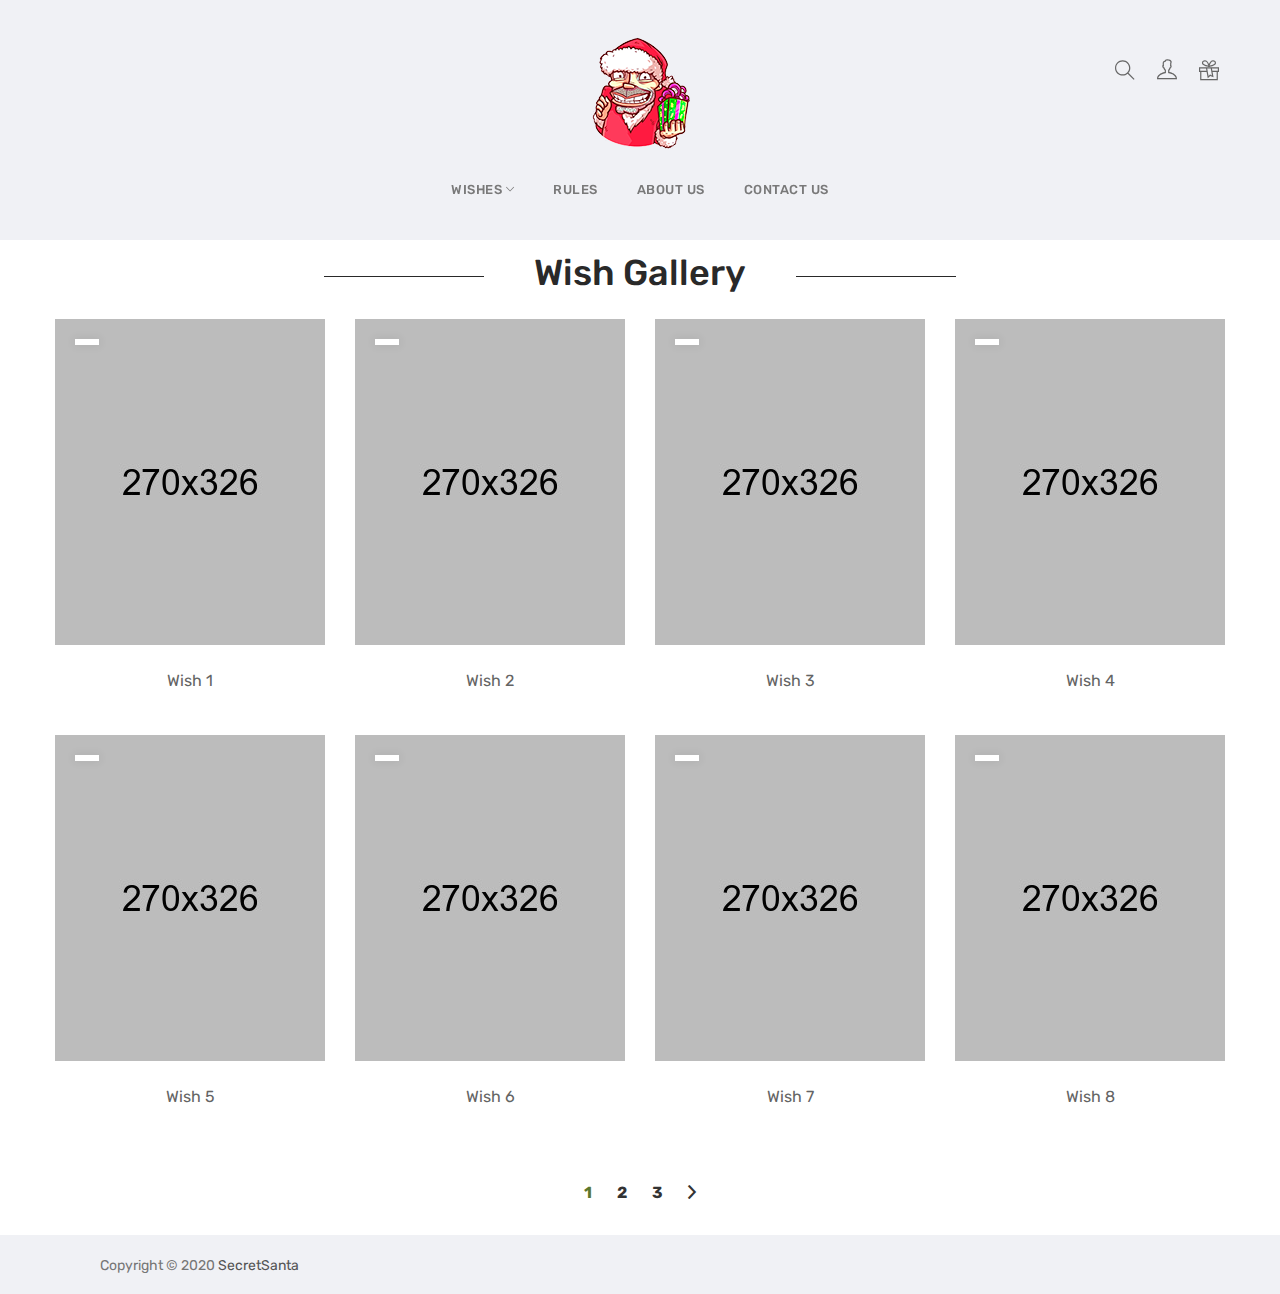
<file: Frontend/index.html>
<!DOCTYPE html>
<html class="no-js" lang="zxx">

<head>
  <meta charset="utf-8" />
  <meta http-equiv="x-ua-compatible" content="ie=edge" />
  <title>Nokshi - Minimalist eCommerce HTML5 Template</title>
  <meta name="description" content="" />
  <meta name="viewport" content="width=device-width, initial-scale=1" />
  <!-- Favicon -->
  <link rel="shortcut icon" type="image/x-icon" href="assets/img/favicon.png" />
  <!-- all css here -->
  <link rel="stylesheet" href="assets/css/bootstrap.min.css" />
  <link rel="stylesheet" href="assets/css/animate.css" />
  <link rel="stylesheet" href="assets/css/owl.carousel.min.css" />
  <link rel="stylesheet" href="assets/css/chosen.min.css" />
  <link rel="stylesheet" href="assets/css/themify-icons.css" />
  <link rel="stylesheet" href="assets/css/ionicons.min.css" />
  <link rel="stylesheet" href="assets/css/meanmenu.min.css" />
  <link rel="stylesheet" href="assets/css/bundle.css" />
  <link rel="stylesheet" href="assets/css/style.css" />
  <link rel="stylesheet" href="assets/css/responsive.css" />
  <script src="assets/js/vendor/modernizr-2.8.3.min.js"></script>
</head>

<body>
  <div class="wrapper">
    <!-- header start -->
    <header>
      <div class="header-area transparent-bar">
        <div class="container">
          <div class="row">
            <div class="col-lg-2 col-md-2 col-sm-5 col-5">
              <div class="sticky-logo">
                <a href="index.html"><img src="assets/img/logo/2.png" alt="" /></a>
              </div>
              <div class="logo-small-device">
                <a href="index.html"><img alt="" src="assets/img/logo/logo.png" /></a>
              </div>
            </div>
            <div class="col-lg-8 col-md-8 d-none d-md-block">
              <div class="logo-menu-wrapper text-center">
                <div class="logo">
                  <a href="index.html"><img src="assets/img/logo/logo.png" alt="" /></a>
                </div>
                <div class="main-menu">
                  <nav>
                    <ul>
                      <li>
                        <a href="#">wishes <i class="ion-ios-arrow-down"></i></a>
                        <!-- НЕ УДАЛЯТЬ DROPDOWN  ДЛЯ ЛОГИН -->
                        <ul>
                          <li class="active">
                            <a href="index.html">my wishes</a>
                          </li>
                          <li><a href="index-2.html">all wishes</a></li>
                          <li><a href="index-2.html">chuvak wishes</a></li>
                        </ul>
                      </li>
                      <li><a href="about-us.html">rules </a></li>
                      <li><a href="contact.html">about us</a></li>
                      <li><a href="contact.html">contact us</a></li>
                    </ul>
                  </nav>
                </div>
              </div>
            </div>
            <div class="col-lg-2 col-md-2 col-sm-7 col-7">
              <div class="header-site-icon">
                <div class="header-search same-style">
                  <button class="sidebar-trigger-search">
                    <span class="ti-search"></span>
                  </button>
                </div>
                <div class="header-login same-style">
                  <a href="#">
                    <span class="ti-user"> </span>
                  </a>
                </div>
                <div class="header-gift same-style">
                  <button class="sidebar-trigger">
                    <i class="ti-gift">
                      <!-- <ul>
                        <li class="active">
                          <a href="index.html">my wishes</a>
                        </li>
                        <li><a href="index-2.html">all wishes</a></li>
                      </ul> -->
                    </i>
                  </button>
                </div>
              </div>
            </div>
            <div class="mobile-menu-area col-12">
              <div class="mobile-menu">
                <nav id="mobile-menu-active">
                  <ul class="menu-overflow">
                    <li>
                      <a href="#">WISHES</a>
                      <ul>
                        <li><a href="index.html">my wishes</a></li>
                        <li><a href="index-2.html">all wishes</a></li>
                      </ul>
                    </li>
                    <li><a href="contact.html"> rules</a></li>
                    <li><a href="contact.html"> about us</a></li>
                    <li><a href="contact.html"> contact us</a></li>
                  </ul>
                </nav>
              </div>
            </div>
          </div>
        </div>
      </div>
    </header>
    <!-- main-search start -->
    <div class="main-search-active">
      <div class="sidebar-search-icon">
        <button class="search-close"><span class="ti-close"></span></button>
      </div>
      <div class="sidebar-search-input">
        <form>
          <div class="form-search">
            <input id="search" class="input-text" value="" placeholder="Search Entire Store" type="search" />
            <button>
              <i class="ti-search"></i>
            </button>
          </div>
        </form>
      </div>
    </div>
    <div class="slider-area">
      <div class="slider-active owl-carousel">
        <div class="single-slider slider-1 gray-bg"></div>
      </div>
    </div>
    <!-- HERE -->
    <div class="wish-area pb-30 pt-15">
      <div class="container">
        <div class="section-title text-center mb-20">
          <h2>Wish Gallery</h2>
        </div>
        <div class="tab-content">
          <div class="tab-pane active" id="home1" role="tabpanel">
            <div class="row">
              <!-- Start one wish from gallery -->
              <div class="col-md-6 col-lg-4 col-xl-3">
                <div class="wish-wrapper mb-45">
                  <div class="wish-img">
                    <a href="#">
                      <img src="assets/img/wish/1.jpg" alt="" />
                    </a>
                    <span></span>
                    <div class="wish-action">
                      <div class="wish-action-style">
                        <a class="action-plus" title="Quick View" data-toggle="modal" data-target="#exampleModal"
                          href="#">
                          <i class="ti-plus"></i>
                        </a>
                        <a class="action-heart" title="Add To Wishlist" href="#">
                          <i class="ti-heart"></i>
                        </a>
                      </div>
                    </div>
                  </div>
                  <div class="wish-content text-center">
                    <h4>
                      <a href="wish-details.html">Wish 1</a>
                    </h4>
                  </div>
                </div>
              </div>

              <div class="col-md-6 col-lg-4 col-xl-3">
                <div class="wish-wrapper mb-45">
                  <div class="wish-img">
                    <a href="#">
                      <img src="assets/img/wish/1.jpg" alt="" />
                    </a>
                    <span></span>
                    <div class="wish-action">
                      <div class="wish-action-style">
                        <a class="action-plus" title="Quick View" data-toggle="modal" data-target="#exampleModal"
                          href="#">
                          <i class="ti-plus"></i>
                        </a>
                        <a class="action-heart" title="Add To Wishlist" href="#">
                          <i class="ti-heart"></i>
                        </a>
                      </div>
                    </div>
                  </div>
                  <div class="wish-content text-center">
                    <h4>
                      <a href="wish-details.html">Wish 2</a>
                    </h4>
                  </div>
                </div>
              </div>
              <div class="col-md-6 col-lg-4 col-xl-3">
                <div class="wish-wrapper mb-45">
                  <div class="wish-img">
                    <a href="#">
                      <img src="assets/img/wish/1.jpg" alt="" />
                    </a>
                    <span></span>
                    <div class="wish-action">
                      <div class="wish-action-style">
                        <a class="action-plus" title="Quick View" data-toggle="modal" data-target="#exampleModal"
                          href="#">
                          <i class="ti-plus"></i>
                        </a>
                        <a class="action-heart" title="Add To Wishlist" href="#">
                          <i class="ti-heart"></i>
                        </a>
                      </div>
                    </div>
                  </div>
                  <div class="wish-content text-center">
                    <h4>
                      <a href="wish-details.html">Wish 3</a>
                    </h4>
                  </div>
                </div>
              </div>
              <div class="col-md-6 col-lg-4 col-xl-3">
                <div class="wish-wrapper mb-45">
                  <div class="wish-img">
                    <a href="#">
                      <img src="assets/img/wish/1.jpg" alt="" />
                    </a>
                    <span></span>
                    <div class="wish-action">
                      <div class="wish-action-style">
                        <a class="action-plus" title="Quick View" data-toggle="modal" data-target="#exampleModal"
                          href="#">
                          <i class="ti-plus"></i>
                        </a>
                        <a class="action-heart" title="Add To Wishlist" href="#">
                          <i class="ti-heart"></i>
                        </a>
                      </div>
                    </div>
                  </div>
                  <div class="wish-content text-center">
                    <h4>
                      <a href="wish-details.html">Wish 4</a>
                    </h4>
                  </div>
                </div>
              </div>
              <div class="col-md-6 col-lg-4 col-xl-3">
                <div class="wish-wrapper mb-45">
                  <div class="wish-img">
                    <a href="#">
                      <img src="assets/img/wish/1.jpg" alt="" />
                    </a>
                    <span></span>
                    <div class="wish-action">
                      <div class="wish-action-style">
                        <a class="action-plus" title="Quick View" data-toggle="modal" data-target="#exampleModal"
                          href="#">
                          <i class="ti-plus"></i>
                        </a>
                        <a class="action-heart" title="Add To Wishlist" href="#">
                          <i class="ti-heart"></i>
                        </a>
                      </div>
                    </div>
                  </div>
                  <div class="wish-content text-center">
                    <h4>
                      <a href="wish-details.html">Wish 5</a>
                    </h4>
                  </div>
                </div>
              </div>
              <div class="col-md-6 col-lg-4 col-xl-3">
                <div class="wish-wrapper mb-45">
                  <div class="wish-img">
                    <a href="#">
                      <img src="assets/img/wish/1.jpg" alt="" />
                    </a>
                    <span></span>
                    <div class="wish-action">
                      <div class="wish-action-style">
                        <a class="action-plus" title="Quick View" data-toggle="modal" data-target="#exampleModal"
                          href="#">
                          <i class="ti-plus"></i>
                        </a>
                        <a class="action-heart" title="Add To Wishlist" href="#">
                          <i class="ti-heart"></i>
                        </a>
                      </div>
                    </div>
                  </div>
                  <div class="wish-content text-center">
                    <h4>
                      <a href="wish-details.html">Wish 6</a>
                    </h4>
                  </div>
                </div>
              </div>
              <div class="col-md-6 col-lg-4 col-xl-3">
                <div class="wish-wrapper mb-45">
                  <div class="wish-img">
                    <a href="#">
                      <img src="assets/img/wish/1.jpg" alt="" />
                    </a>
                    <span></span>
                    <div class="wish-action">
                      <div class="wish-action-style">
                        <a class="action-plus" title="Quick View" data-toggle="modal" data-target="#exampleModal"
                          href="#">
                          <i class="ti-plus"></i>
                        </a>
                        <a class="action-heart" title="Add To Wishlist" href="#">
                          <i class="ti-heart"></i>
                        </a>
                      </div>
                    </div>
                  </div>
                  <div class="wish-content text-center">
                    <h4>
                      <a href="wish-details.html">Wish 7</a>
                    </h4>
                  </div>
                </div>
              </div>
              <div class="col-md-6 col-lg-4 col-xl-3">
                <div class="wish-wrapper mb-45">
                  <div class="wish-img">
                    <a href="#">
                      <img src="assets/img/wish/1.jpg" alt="" />
                    </a>
                    <span></span>
                    <div class="wish-action">
                      <div class="wish-action-style">
                        <a class="action-plus" title="Quick View" data-toggle="modal" data-target="#exampleModal"
                          href="#">
                          <i class="ti-plus"></i>
                        </a>
                        <a class="action-heart" title="Add To Wishlist" href="#">
                          <i class="ti-heart"></i>
                        </a>
                      </div>
                    </div>
                  </div>
                  <div class="wish-content text-center">
                    <h4>
                      <a href="wish-details.html">Wish 8</a>
                    </h4>
                  </div>
                </div>
              </div>
            </div>
          </div>
        </div>
      </div>
      <div class="pagination-style text-center mt-30">
        <ul>
          <li>
            <a class="active" href="#">1</a>
          </li>
          <li>
            <a href="#">2</a>
          </li>
          <li>
            <a href="#">3</a>
          </li>
          <li>
            <a href="#">
              <i class="ion-chevron-right"></i>
            </a>
          </li>
        </ul>
      </div>
    </div>
    <footer class="gray-bg footer-padding">
      <div class="container-fluid">
        <div class="footer-bottom ptb-15">
          <div class="row">
            <div class="col-md-6 col-12">
              <div class="copyright">
                <p>
                  Copyright © 2020 <a href="index.html">SecretSanta</a>
                </p>
              </div>
            </div>
          </div>
        </div>
      </div>
    </footer>
    <!-- modal -->
    <div class="modal fade" id="exampleModal" tabindex="-1" role="dialog" aria-hidden="true">
      <button type="button" class="close" data-dismiss="modal" aria-label="Close">
        <span class="ion-android-close" aria-hidden="true"></span>
      </button>
      <div class="modal-dialog" role="document">
        <div class="modal-content">
          <div class="modal-body pb-0">
            <div class="col-lg-12">
              <div class="qwick-view-content">
                <div class="text-center">
                  <h3>WishName</h3>
                  <div class="tab-pane active show fade" id="modal1" role="tabpanel">
                    <img src="assets/img/quick-view/l1.jpg" alt="" />
                  </div>
                </div>
              </div>
            </div>
          </div>
          <div class="lg-col-12 pb-30 ml-30 mr-30">
            <!-- <div class="quick-view-learg-img"> -->
            <div class="tab-pane active show fade" id="modal1" role="tabpanel">
              <div class="d-inline">
                <img src="assets/img/quick-view/l13.png" alt="" />
              </div>
              <h4 class="d-inline ">UserName</h4>
            </div>
            <!-- </div> -->
            <div class="price">
              <span>$90.00</span>
            </div>
            <p>Link to shop</p>
            <p>
              THERE IS A DESCRIPTION Contrary to popular belief, Lorem Ipsum
              is not simply random text. It has roots in a piece of classical
              Latin literature from 45 BC, making it over 2000 years old.
            </p>

            <div class="quickview-btn-gift text-center">
              <a class="btn-style cr-btn" href="#"><span>add to my wishlist</span></a>
            </div>
          </div>
        </div>
      </div>
    </div>
  </div>

  <!-- all js here -->
  <script src="assets/js/vendor/jquery-1.12.0.min.js"></script>
  <script src="assets/js/popper.js"></script>
  <script src="assets/js/bootstrap.min.js"></script>
  <script src="assets/js/isotope.pkgd.min.js"></script>
  <script src="assets/js/imagesloaded.pkgd.min.js"></script>
  <script src="assets/js/jquery.counterup.min.js"></script>
  <script src="assets/js/waypoints.min.js"></script>
  <script src="assets/js/ajax-mail.js"></script>
  <script src="assets/js/owl.carousel.min.js"></script>
  <script src="assets/js/plugins.js"></script>
  <script src="assets/js/main.js"></script>
</body>

</html>
</file>
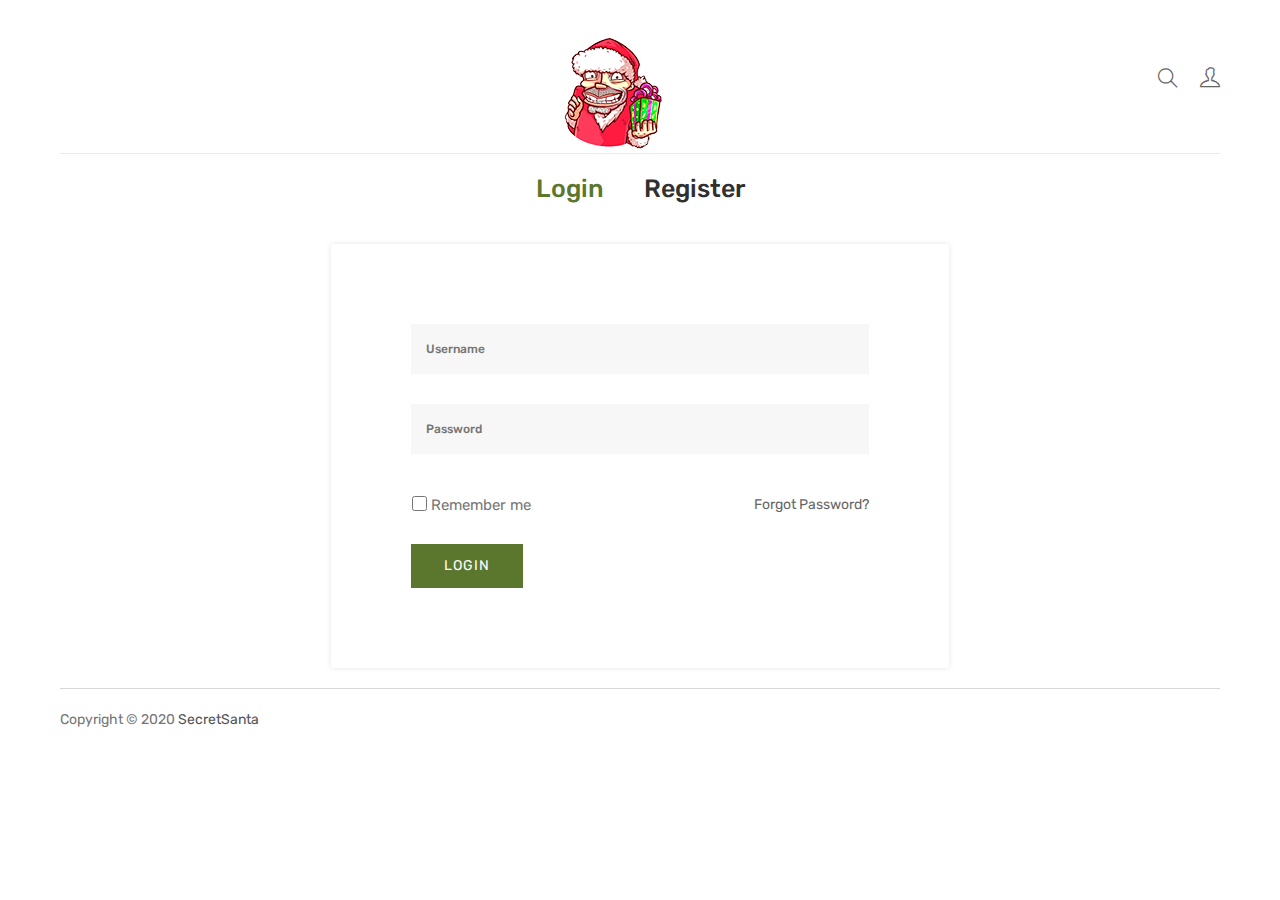
<file: Frontend/login-register.html>
<!DOCTYPE html>
<html class="no-js" lang="zxx">

<head>
  <meta charset="utf-8" />
  <meta http-equiv="x-ua-compatible" content="ie=edge" />
  <title>Nokshi - Minimalist eCommerce HTML5 Template</title>
  <meta name="description" content="" />
  <meta name="viewport" content="width=device-width, initial-scale=1" />
  <!-- Favicon -->
  <link rel="shortcut icon" type="image/x-icon" href="assets/img/favicon.png" />

  <!-- all css here -->
  <link rel="stylesheet" href="assets/css/bootstrap.min.css" />
  <link rel="stylesheet" href="assets/css/animate.css" />
  <link rel="stylesheet" href="assets/css/owl.carousel.min.css" />
  <link rel="stylesheet" href="assets/css/chosen.min.css" />
  <link rel="stylesheet" href="assets/css/meanmenu.min.css" />
  <link rel="stylesheet" href="assets/css/themify-icons.css" />
  <link rel="stylesheet" href="assets/css/ionicons.min.css" />
  <link rel="stylesheet" href="assets/css/bundle.css" />
  <link rel="stylesheet" href="assets/css/style.css" />
  <link rel="stylesheet" href="assets/css/responsive.css" />
  <script src="assets/js/vendor/modernizr-2.8.3.min.js"></script>
</head>

<body>
  <div class="wrapper">
    <!-- header start -->
    <header class="">
      <div class="header-area transparent-bar header-2 hm-4-padding">
        <div class="container-fluid">
          <div class="row">
            <div class="col-lg-3 col-md-4 d-none d-sm-block d-md-block">

            </div>
            <div class="col-lg-7 col-md-5 col-5">
              <div class="logo-menu-wrapper text-center">
                <div class="logo pr-155">
                  <a href="index.html"><img src="assets/img/logo/logo.png" alt="" /></a>
                </div>
                <div class="sticky-logo pr-155">
                  <a href="index.html"><img src="assets/img/logo/2.png" alt="" /></a>
                </div>
              </div>
            </div>
            <div class="col-lg-2 col-md-3 col-7">
              <div class="header-site-icon">
                <div class="header-search same-style">
                  <button class="sidebar-trigger-search">
                    <span class="ti-search"></span>
                  </button>
                </div>
                <div class="header-login same-style">
                  <a href="login-register.html">
                    <span class="ti-user"></span>
                  </a>
                </div>
              </div>
            </div>
          </div>
        </div>
      </div>
    </header>
    <div class="header-height"></div>

    <!-- main-search start -->
    <div class="main-search-active">
      <div class="sidebar-search-icon">
        <button class="search-close"><span class="ti-close"></span></button>
      </div>
      <div class="sidebar-search-input">
        <form>
          <div class="form-search">
            <input id="search" class="input-text" value="" placeholder="Search Entire Store" type="search" />
            <button>
              <i class="ti-search"></i>
            </button>
          </div>
        </form>
      </div>
    </div>
    <div class="breadcrumb-area mt-37 hm-4-padding">
      <div class="container-fluid">
        <div class="breadcrumb-content border-top-2"></div>
      </div>
    </div>

    <div class="login-register-area hm-3-padding">
      <div class="container-fluid">
        <div class="row">
          <div class="col-lg-7 ml-auto mr-auto">
            <div class="login-register-wrapper">
              <div class="login-register-tab-list nav">
                <a class="active" data-toggle="tab" href="#lg1">
                  <h4>login</h4>
                </a>
                <a data-toggle="tab" href="#lg2">
                  <h4>register</h4>
                </a>
              </div>
              <div class="tab-content">
                <div id="lg1" class="tab-pane active">
                  <div class="login-form-container">
                    <div class="login-form">
                      <form action="#" method="post">
                        <input type="text" name="user-name" placeholder="Username" />
                        <input type="password" name="user-password" placeholder="Password" />
                        <div class="button-box">
                          <div class="login-toggle-btn">
                            <input type="checkbox" />
                            <label>Remember me</label>
                            <a href="#">Forgot Password?</a>
                          </div>
                          <button type="submit" class="btn-style cr-btn">
                            <span>Login</span>
                          </button>
                        </div>
                      </form>
                    </div>
                  </div>
                </div>
                <div id="lg2" class="tab-pane">
                  <div class="login-form-container">
                    <div class="login-form">
                      <form action="#" method="post">
                        <input type="text" name="user-name" placeholder="First name" />
                        <input type="text" name="user-name" placeholder="Last name" />
                        <input name="user-email" placeholder="Email" type="email" />
                        <input type="password" name="user-password" placeholder="Password" />
                        <input type="password" name="user-password" placeholder="Confirm password" />
                        <div class="button-box">
                          <button type="submit" class="btn-style cr-btn">
                            <span>Register</span>
                          </button>
                        </div>
                      </form>
                    </div>
                  </div>
                </div>
              </div>
            </div>
          </div>
        </div>
      </div>
    </div>

    <footer class="hm-4-padding">
      <div class="container-fluid">
        <div class="footer-bottom border-top-1 ptb-15">
          <div class="row">
            <div class="col-md-6 col-12">
              <div class="copyright-payment">
                <div class="copyright">
                  <p>
                    Copyright © 2020 <a href="index.html">SecretSanta</a>
                  </p>
                </div>
              </div>
            </div>
          </div>
        </div>
      </div>
    </footer>
  </div>

  <!-- all js here -->
  <script src="assets/js/vendor/jquery-1.12.0.min.js"></script>
  <script src="assets/js/popper.js"></script>
  <script src="assets/js/bootstrap.min.js"></script>
  <script src="assets/js/isotope.pkgd.min.js"></script>
  <script src="assets/js/imagesloaded.pkgd.min.js"></script>
  <script src="assets/js/jquery.counterup.min.js"></script>
  <script src="assets/js/waypoints.min.js"></script>
  <script src="assets/js/ajax-mail.js"></script>
  <script src="assets/js/owl.carousel.min.js"></script>
  <script src="assets/js/plugins.js"></script>
  <script src="assets/js/main.js"></script>
</body>

</html>
</file>
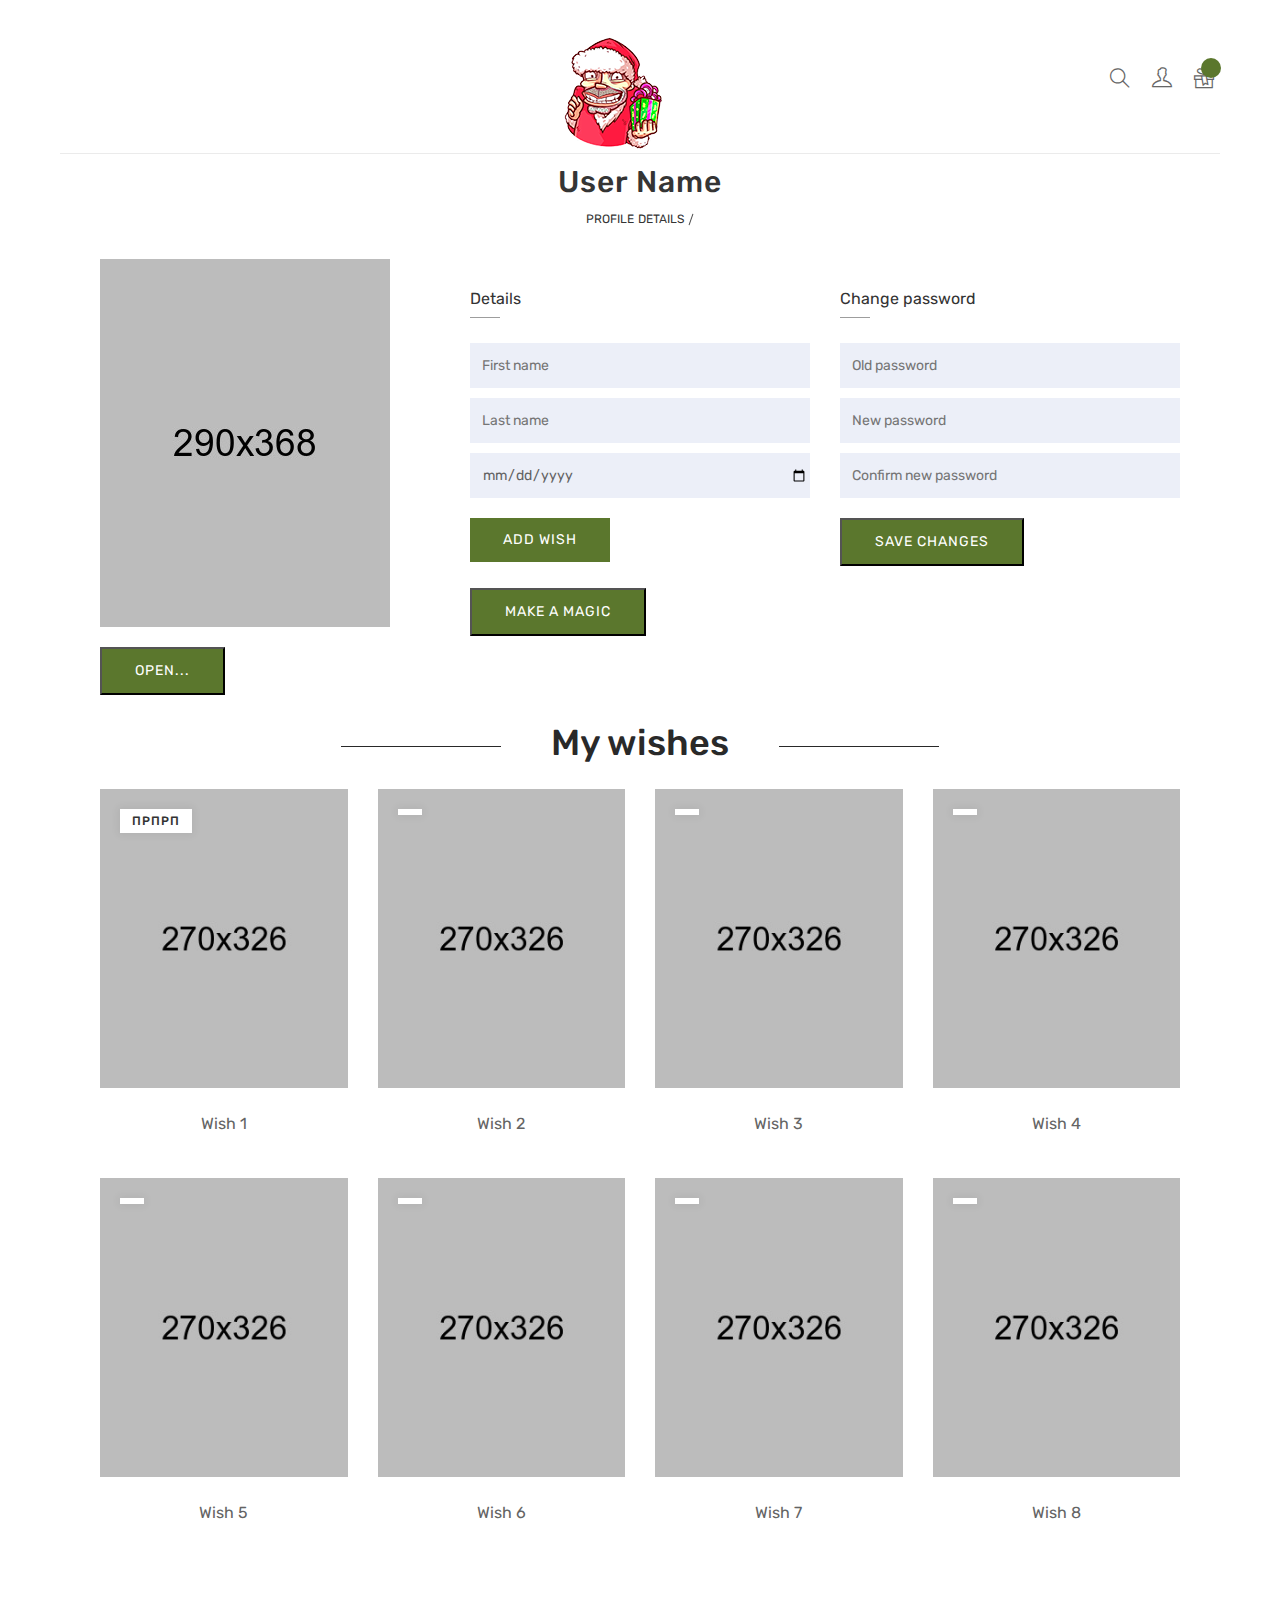
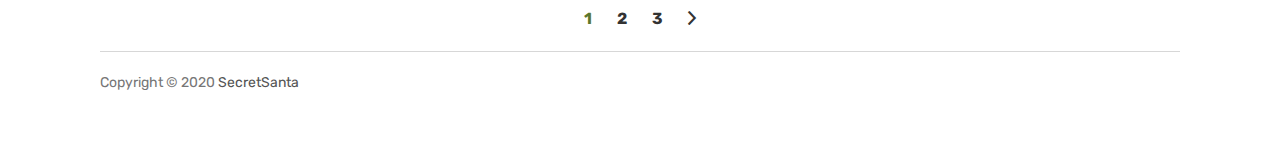
<file: Frontend/user-profile.html>
<!DOCTYPE html>
<html class="no-js" lang="zxx">

<head>
  <meta charset="utf-8" />
  <meta http-equiv="x-ua-compatible" content="ie=edge" />
  <title>Nokshi - Minimalist eCommerce HTML5 Template</title>
  <meta name="description" content="" />
  <meta name="viewport" content="width=device-width, initial-scale=1" />
  <!-- Favicon -->
  <link rel="shortcut icon" type="image/x-icon" href="assets/img/favicon.png" />

  <!-- all css here -->
  <link rel="stylesheet" href="assets/css/bootstrap.min.css" />
  <link rel="stylesheet" href="assets/css/animate.css" />
  <link rel="stylesheet" href="assets/css/owl.carousel.min.css" />
  <link rel="stylesheet" href="assets/css/chosen.min.css" />
  <link rel="stylesheet" href="assets/css/easyzoom.css" />
  <link rel="stylesheet" href="assets/css/meanmenu.min.css" />
  <link rel="stylesheet" href="assets/css/themify-icons.css" />
  <link rel="stylesheet" href="assets/css/ionicons.min.css" />
  <link rel="stylesheet" href="assets/css/bundle.css" />
  <link rel="stylesheet" href="assets/css/style.css" />
  <link rel="stylesheet" href="assets/css/responsive.css" />
  <script src="assets/js/vendor/modernizr-2.8.3.min.js"></script>
</head>

<body>
  <div class="wrapper">
    <!-- header start -->
    <header class="">
      <div class="header-area transparent-bar header-2 hm-4-padding">
        <div class="container-fluid">
          <div class="row">
            <div class="col-lg-3 col-md-4 d-none d-sm-block d-md-block">


            </div>
            <div class="col-lg-7 col-md-5 col-5">
              <div class="logo-menu-wrapper text-center">
                <div class="logo pr-155">
                  <a href="index.html"><img src="assets/img/logo/logo.png" alt="" /></a>
                </div>
                <div class="sticky-logo pr-155">
                  <a href="index.html"><img src="assets/img/logo/2.png" alt="" /></a>
                </div>
              </div>
            </div>
            <div class="col-lg-2 col-md-3 col-7">
              <div class="header-site-icon">
                <div class="header-search same-style">
                  <button class="sidebar-trigger-search">
                    <span class="ti-search"></span>
                  </button>
                </div>
                <div class="header-login same-style">
                  <a href="login-register.html">
                    <span class="ti-user"></span>
                  </a>
                </div>
                <div class="header-gift same-style">
                  <button class="sidebar-trigger">
                    <i class="ti-gift"></i>
                    <span class="count-style"></span>
                  </button>
                </div>
              </div>
            </div>
            <!-- Сделать как-то мобилку -->

          </div>
        </div>
      </div>
    </header>
    <div class="header-height"></div>


    <!-- main-search start -->
    <div class="main-search-active">
      <div class="sidebar-search-icon">
        <button class="search-close"><span class="ti-close"></span></button>
      </div>
      <div class="sidebar-search-input">
        <form>
          <div class="form-search">
            <input id="search" class="input-text" value="" placeholder="Search Entire Store" type="search" />
            <button>
              <i class="ti-search"></i>
            </button>
          </div>
        </form>
      </div>
    </div>
    <div class="breadcrumb-area mt-37 hm-4-padding">
      <div class="container-fluid">
        <div class="breadcrumb-content text-center border-top-2">
          <h2>User Name</h2>
          <ul>
            <li>
              <a href="#">profile details</a>
            </li>

          </ul>
        </div>
      </div>
    </div>

    <div class="wish-details-area hm-3-padding ptb-20">
      <div class="container-fluid">
        <div class="row">
          <div class="col-lg-4">
            <div class="wish-details">
              <img src="assets/img/wish-details/details8-s1.jpg" alt="" />
            </div>
            <div class="button-box mt-20">

              <button type="submit" class="btn-style cr-btn">
                <span>Open...</span>

            </div>
          </div>

          <div class="col-lg-4">
            <div class="wish-details-content">
              <div class="wish-overview">
                <h5 class="pd-sub-title mt-10">Details</h5>
                <div class="form">
                  <form action="#" method="post">
                    <input class="mt-10" type="text" name="user-name" placeholder="First name" />
                    <input class="mt-10" type="text" name="user-name" placeholder="Last name" />
                    <input class="mt-10" type="date" name="user-birthdate" placeholder="Your birthday" />

                    <div class="button-box mt-20">
                      <a class="action-plus btn-style cr-btn btn-wish-add" title="Quick View" data-toggle="modal"
                        data-target="#exampleModal1" href="#">
                        <span>Add wish</span>
                      </a>
                      <!-- ----
                      <button type="submit" class="btn-style cr-btn action-plus" title="Quick View" data-toggle="modal"
                        data-target="#exampleModal">
                        <span>Add wish</span>
                      </button> -->
                      <br>
                      <button type="submit" class="btn-style cr-btn mt-20">
                        <span>Make a magic</span>
                      </button>
                    </div>
                  </form>
                </div>
              </div>
            </div>

          </div>
          <div class="col-lg-4">
            <div class="wish-details-content">
              <div class="wish-overview">
                <h5 class="pd-sub-title mt-10">Change password</h5>
                <div class="form">
                  <input class="mt-10" type="password" name="user-password" placeholder="Old password" />
                  <input class="mt-10" type="password" name="user-password" placeholder="New password" />
                  <input class="mt-10" type="password" name="user-password" placeholder="Confirm new password" />
                  <div class="button-box mt-20">
                    <button type="submit" class="btn-style cr-btn">
                      <span>Save changes</span>
                    </button>

                  </div>
                </div>
              </div>
            </div>
          </div>
          <div class="col-12">
            <div class="container ptb-30">
              <div class="section-title text-center mb-20">
                <h2>My wishes</h2>
              </div>

              <div class="row">
                <!-- Start one wish from gallery -->
                <div class="col-md-6 col-lg-4 col-xl-3">
                  <div class="wish-wrapper mb-45">
                    <div class="wish-img">
                      <a href="#">
                        <img src="assets/img/wish/1.jpg" alt="" />
                      </a>
                      <span>прпрп</span>
                      <div class="wish-action">
                        <div class="wish-action-style">
                          <a class="action-plus" title="Quick View" data-toggle="modal" data-target="#exampleModal"
                            href="#">
                            <i class="ti-plus"></i>
                          </a>
                          <a class="action-heart" title="Wishlist" href="#">
                            <i class="ti-heart"></i>
                          </a>
                          <a class="action-gift" title="Add To gift" href="#">
                            <i class="ti-shopping-gift"></i>
                          </a>
                        </div>
                      </div>
                    </div>
                    <div class="wish-content text-center">
                      <h4>
                        <a href="wish-details.html">Wish 1</a>
                      </h4>
                    </div>
                  </div>
                </div>
                <div class="col-md-6 col-lg-4 col-xl-3">
                  <div class="wish-wrapper mb-45">
                    <div class="wish-img">
                      <a href="#">
                        <img src="assets/img/wish/1.jpg" alt="" />
                      </a>
                      <span></span>
                      <div class="wish-action">
                        <div class="wish-action-style">
                          <a class="action-plus" title="Quick View" data-toggle="modal" data-target="#exampleModal"
                            href="#">
                            <i class="ti-plus"></i>
                          </a>
                          <a class="action-heart" title="Wishlist" href="#">
                            <i class="ti-heart"></i>
                          </a>
                          <a class="action-gift" title="Add To gift" href="#">
                            <i class="ti-shopping-gift"></i>
                          </a>
                        </div>
                      </div>
                    </div>
                    <div class="wish-content text-center">
                      <h4>
                        <a href="wish-details.html">Wish 2</a>
                      </h4>
                    </div>
                  </div>
                </div>
                <div class="col-md-6 col-lg-4 col-xl-3">
                  <div class="wish-wrapper mb-45">
                    <div class="wish-img">
                      <a href="#">
                        <img src="assets/img/wish/1.jpg" alt="" />
                      </a>
                      <span></span>
                      <div class="wish-action">
                        <div class="wish-action-style">
                          <a class="action-plus" title="Quick View" data-toggle="modal" data-target="#exampleModal"
                            href="#">
                            <i class="ti-plus"></i>
                          </a>
                          <a class="action-heart" title="Wishlist" href="#">
                            <i class="ti-heart"></i>
                          </a>
                          <a class="action-gift" title="Add To gift" href="#">
                            <i class="ti-shopping-gift"></i>
                          </a>
                        </div>
                      </div>
                    </div>
                    <div class="wish-content text-center">
                      <h4>
                        <a href="wish-details.html">Wish 3</a>
                      </h4>
                    </div>
                  </div>
                </div>
                <div class="col-md-6 col-lg-4 col-xl-3">
                  <div class="wish-wrapper mb-45">
                    <div class="wish-img">
                      <a href="#">
                        <img src="assets/img/wish/1.jpg" alt="" />
                      </a>
                      <span></span>
                      <div class="wish-action">
                        <div class="wish-action-style">
                          <a class="action-plus" title="Quick View" data-toggle="modal" data-target="#exampleModal"
                            href="#">
                            <i class="ti-plus"></i>
                          </a>
                          <a class="action-heart" title="Wishlist" href="#">
                            <i class="ti-heart"></i>
                          </a>
                          <a class="action-gift" title="Add To gift" href="#">
                            <i class="ti-shopping-gift"></i>
                          </a>
                        </div>
                      </div>
                    </div>
                    <div class="wish-content text-center">
                      <h4>
                        <a href="wish-details.html">Wish 4</a>
                      </h4>
                    </div>
                  </div>
                </div>
                <div class="col-md-6 col-lg-4 col-xl-3">
                  <div class="wish-wrapper mb-45">
                    <div class="wish-img">
                      <a href="#">
                        <img src="assets/img/wish/1.jpg" alt="" />
                      </a>
                      <span></span>
                      <div class="wish-action">
                        <div class="wish-action-style">
                          <a class="action-plus" title="Quick View" data-toggle="modal" data-target="#exampleModal"
                            href="#">
                            <i class="ti-plus"></i>
                          </a>
                          <a class="action-heart" title="Wishlist" href="#">
                            <i class="ti-heart"></i>
                          </a>
                          <a class="action-gift" title="Add To gift" href="#">
                            <i class="ti-shopping-gift"></i>
                          </a>
                        </div>
                      </div>
                    </div>
                    <div class="wish-content text-center">
                      <h4>
                        <a href="wish-details.html">Wish 5</a>
                      </h4>
                    </div>
                  </div>
                </div>
                <div class="col-md-6 col-lg-4 col-xl-3">
                  <div class="wish-wrapper mb-45">
                    <div class="wish-img">
                      <a href="#">
                        <img src="assets/img/wish/1.jpg" alt="" />
                      </a>
                      <span></span>
                      <div class="wish-action">
                        <div class="wish-action-style">
                          <a class="action-plus" title="Quick View" data-toggle="modal" data-target="#exampleModal"
                            href="#">
                            <i class="ti-plus"></i>
                          </a>
                          <a class="action-heart" title="Wishlist" href="#">
                            <i class="ti-heart"></i>
                          </a>
                          <a class="action-gift" title="Add To gift" href="#">
                            <i class="ti-shopping-gift"></i>
                          </a>
                        </div>
                      </div>
                    </div>
                    <div class="wish-content text-center">
                      <h4>
                        <a href="wish-details.html">Wish 6</a>
                      </h4>
                    </div>
                  </div>
                </div>
                <div class="col-md-6 col-lg-4 col-xl-3">
                  <div class="wish-wrapper mb-45">
                    <div class="wish-img">
                      <a href="#">
                        <img src="assets/img/wish/1.jpg" alt="" />
                      </a>
                      <span></span>
                      <div class="wish-action">
                        <div class="wish-action-style">
                          <a class="action-plus" title="Quick View" data-toggle="modal" data-target="#exampleModal"
                            href="#">
                            <i class="ti-plus"></i>
                          </a>
                          <a class="action-heart" title="Wishlist" href="#">
                            <i class="ti-heart"></i>
                          </a>
                          <a class="action-gift" title="Add To gift" href="#">
                            <i class="ti-shopping-gift"></i>
                          </a>
                        </div>
                      </div>
                    </div>
                    <div class="wish-content text-center">
                      <h4>
                        <a href="wish-details.html">Wish 7</a>
                      </h4>
                    </div>
                  </div>
                </div>
                <div class="col-md-6 col-lg-4 col-xl-3">
                  <div class="wish-wrapper mb-45">
                    <div class="wish-img">
                      <a href="#">
                        <img src="assets/img/wish/1.jpg" alt="" />
                      </a>
                      <span></span>
                      <div class="wish-action">
                        <div class="wish-action-style">
                          <a class="action-plus" title="Quick View" data-toggle="modal" data-target="#exampleModal"
                            href="#">
                            <i class="ti-plus"></i>
                          </a>
                          <a class="action-heart" title="Wishlist" href="#">
                            <i class="ti-heart"></i>
                          </a>
                          <a class="action-gift" title="Add To gift" href="#">
                            <i class="ti-shopping-gift"></i>
                          </a>
                        </div>
                      </div>
                    </div>
                    <div class="wish-content text-center">
                      <h4>
                        <a href="wish-details.html">Wish 8</a>
                      </h4>
                    </div>
                  </div>
                </div>
              </div>
            </div>
            <div class="pagination-style text-center mt-10">
              <ul>
                <li>
                  <a class="active" href="#">1</a>
                </li>
                <li>
                  <a href="#">2</a>
                </li>
                <li>
                  <a href="#">3</a>
                </li>
                <li>
                  <a href="#">
                    <i class="ion-chevron-right"></i>
                  </a>
                </li>
              </ul>
            </div>

          </div>
        </div>
      </div>

      <footer class="hm-4-padding">
        <div class="container-fluid">

          <div class="footer-bottom border-top-1 ptb-15">
            <div class="row">
              <div class="col-md-6 col-12">
                <div class="copyright-payment">
                  <div class="copyright">
                    <p>
                      Copyright © 2020 <a href="index.html">SecretSanta</a>
                    </p>
                  </div>
                </div>
              </div>

            </div>
          </div>
        </div>
      </footer>
      <!-- modal Add Wish-->
      <div class="modal fade" id="exampleModal1" tabindex="-1" role="dialog" aria-hidden="true">
        <button type="button" class="close" data-dismiss="modal" aria-label="Close">
          <span class="ion-android-close" aria-hidden="true"></span>
        </button>
        <div class="modal-dialog" role="document">
          <div class="modal-content">
            <div class="modal-body">
              <div class="col-lg-6">
                <div class="qwick-view-content">
                  <div class="text-center">
                    <div class="form">
                      <form action="#" method="post">
                        <input class="mt-10" type="text" name="wish-title" required="required" placeholder="Title" />
                        <input class="mt-10" type="number" step="1" min="0" name="wish-price"
                          placeholder="Price (RUB)" />
                        <input class="mt-10" type="url" name="wish-url" placeholder="Link to shop" />
                        <textarea class="mt-10" name="comment" placeholder="Description"></textarea>

                        <!-- <div class="button-box button-position mt-20">
                            <button type="submit" class="btn-style cr-btn">
                              <span>Create wish</span>
                            </button>                           
                          </div> -->
                      </form>
                    </div>
                  </div>
                </div>
              </div>
              <div class="col-lg-6">
                <div class="qwick-view-content">
                  <div class="text-center">
                    <div class="tab-pane active show fade mt-10" id="modal1" role="tabpanel">
                      <img src="assets/img/wish-details/details8-s1.jpg" alt="" />
                    </div>
                    <div class="button-box mt-20">
                      <button type="submit" class="btn-style cr-btn">
                        <span>Open...</span>
                      </button>
                    </div>
                  </div>
                </div>
              </div>
            </div>
            <div class="lg-col-12 pb-30 ml-30 mr-30">


              <div class="quickview-btn-gift text-center">
                <a class="btn-style cr-btn" href="#"><span>create wish</span></a>
              </div>
            </div>
          </div>
        </div>
      </div>
      <!-- modal Quick View -->
      <div class="modal fade" id="exampleModal" tabindex="-1" role="dialog" aria-hidden="true">
        <button type="button" class="close" data-dismiss="modal" aria-label="Close">
          <span class="ion-android-close" aria-hidden="true"></span>
        </button>
        <div class="modal-dialog" role="document">
          <div class="modal-content">
            <div class="modal-body pb-0">
              <div class="col-lg-12">
                <div class="qwick-view-content">
                  <div class="text-center">
                    <h3>WishName</h3>
                    <div class="tab-pane active show fade" id="modal1" role="tabpanel">
                      <img src="assets/img/quick-view/l1.jpg" alt="" />
                    </div>
                  </div>
                </div>
              </div>
            </div>
            <div class="lg-col-12 pb-30 ml-30 mr-30">

              <div class="price">
                <span>$90.00</span>
              </div>
              <p>Link to shop</p>
              <p>
                THERE IS A DESCRIPTION Contrary to popular belief, Lorem Ipsum
                is not simply random text. It has roots in a piece of classical
                Latin literature from 45 BC, making it over 2000 years old.
              </p>

              <div class="quickview-btn-gift text-center">
                <a class="btn-style cr-btn" href="#"><span>done</span></a>
              </div>
            </div>
          </div>
        </div>
      </div>
    </div>

    <!-- all js here -->
    <script src="assets/js/vendor/jquery-1.12.0.min.js"></script>
    <script src="assets/js/popper.js"></script>
    <script src="assets/js/bootstrap.min.js"></script>
    <script src="assets/js/isotope.pkgd.min.js"></script>
    <script src="assets/js/imagesloaded.pkgd.min.js"></script>
    <script src="assets/js/jquery.counterup.min.js"></script>
    <script src="assets/js/waypoints.min.js"></script>
    <script src="assets/js/ajax-mail.js"></script>
    <script src="assets/js/owl.carousel.min.js"></script>
    <script src="assets/js/plugins.js"></script>
    <script src="assets/js/main.js"></script>
</body>

</html>
</file>
<file: Frontend/assets/css/themify-icons.css>
@font-face {
	font-family: 'themify';
	src:url('../fonts/themify.eot?-fvbane');
	src:url('.../fonts/themify.eot?#iefix-fvbane') format('embedded-opentype'),
		url('../fonts/themify.woff?-fvbane') format('woff'),
		url('../fonts/themify.ttf?-fvbane') format('truetype'),
		url('../fonts/themify.svg?-fvbane#themify') format('svg');
	font-weight: normal;
	font-style: normal;
}

[class^="ti-"], [class*=" ti-"] {
	font-family: 'themify';
	speak: none;
	font-style: normal;
	font-weight: normal;
	font-variant: normal;
	text-transform: none;
	line-height: 1;

	/* Better Font Rendering =========== */
	-webkit-font-smoothing: antialiased;
	-moz-osx-font-smoothing: grayscale;
}

.ti-wand:before {
	content: "\e600";
}
.ti-volume:before {
	content: "\e601";
}
.ti-user:before {
	content: "\e602";
}
.ti-unlock:before {
	content: "\e603";
}
.ti-unlink:before {
	content: "\e604";
}
.ti-trash:before {
	content: "\e605";
}
.ti-thought:before {
	content: "\e606";
}
.ti-target:before {
	content: "\e607";
}
.ti-tag:before {
	content: "\e608";
}
.ti-tablet:before {
	content: "\e609";
}
.ti-star:before {
	content: "\e60a";
}
.ti-spray:before {
	content: "\e60b";
}
.ti-signal:before {
	content: "\e60c";
}
.ti-shopping-gift:before {
	content: "\e60d";
}
.ti-shopping-gift-full:before {
	content: "\e60e";
}
.ti-settings:before {
	content: "\e60f";
}
.ti-search:before {
	content: "\e610";
}
.ti-zoom-in:before {
	content: "\e611";
}
.ti-zoom-out:before {
	content: "\e612";
}
.ti-cut:before {
	content: "\e613";
}
.ti-ruler:before {
	content: "\e614";
}
.ti-ruler-pencil:before {
	content: "\e615";
}
.ti-ruler-alt:before {
	content: "\e616";
}
.ti-bookmark:before {
	content: "\e617";
}
.ti-bookmark-alt:before {
	content: "\e618";
}
.ti-reload:before {
	content: "\e619";
}
.ti-plus:before {
	content: "\e61a";
}
.ti-pin:before {
	content: "\e61b";
}
.ti-pencil:before {
	content: "\e61c";
}
.ti-pencil-alt:before {
	content: "\e61d";
}
.ti-paint-roller:before {
	content: "\e61e";
}
.ti-paint-bucket:before {
	content: "\e61f";
}
.ti-na:before {
	content: "\e620";
}
.ti-mobile:before {
	content: "\e621";
}
.ti-minus:before {
	content: "\e622";
}
.ti-medall:before {
	content: "\e623";
}
.ti-medall-alt:before {
	content: "\e624";
}
.ti-marker:before {
	content: "\e625";
}
.ti-marker-alt:before {
	content: "\e626";
}
.ti-arrow-up:before {
	content: "\e627";
}
.ti-arrow-right:before {
	content: "\e628";
}
.ti-arrow-left:before {
	content: "\e629";
}
.ti-arrow-down:before {
	content: "\e62a";
}
.ti-lock:before {
	content: "\e62b";
}
.ti-location-arrow:before {
	content: "\e62c";
}
.ti-link:before {
	content: "\e62d";
}
.ti-layout:before {
	content: "\e62e";
}
.ti-layers:before {
	content: "\e62f";
}
.ti-layers-alt:before {
	content: "\e630";
}
.ti-key:before {
	content: "\e631";
}
.ti-import:before {
	content: "\e632";
}
.ti-image:before {
	content: "\e633";
}
.ti-heart:before {
	content: "\e634";
}
.ti-heart-broken:before {
	content: "\e635";
}
.ti-hand-stop:before {
	content: "\e636";
}
.ti-hand-open:before {
	content: "\e637";
}
.ti-hand-drag:before {
	content: "\e638";
}
.ti-folder:before {
	content: "\e639";
}
.ti-flag:before {
	content: "\e63a";
}
.ti-flag-alt:before {
	content: "\e63b";
}
.ti-flag-alt-2:before {
	content: "\e63c";
}
.ti-eye:before {
	content: "\e63d";
}
.ti-export:before {
	content: "\e63e";
}
.ti-exchange-vertical:before {
	content: "\e63f";
}
.ti-desktop:before {
	content: "\e640";
}
.ti-cup:before {
	content: "\e641";
}
.ti-crown:before {
	content: "\e642";
}
.ti-comments:before {
	content: "\e643";
}
.ti-comment:before {
	content: "\e644";
}
.ti-comment-alt:before {
	content: "\e645";
}
.ti-close:before {
	content: "\e646";
}
.ti-clip:before {
	content: "\e647";
}
.ti-angle-up:before {
	content: "\e648";
}
.ti-angle-right:before {
	content: "\e649";
}
.ti-angle-left:before {
	content: "\e64a";
}
.ti-angle-down:before {
	content: "\e64b";
}
.ti-check:before {
	content: "\e64c";
}
.ti-check-box:before {
	content: "\e64d";
}
.ti-camera:before {
	content: "\e64e";
}
.ti-announcement:before {
	content: "\e64f";
}
.ti-brush:before {
	content: "\e650";
}
.ti-briefcase:before {
	content: "\e651";
}
.ti-bolt:before {
	content: "\e652";
}
.ti-bolt-alt:before {
	content: "\e653";
}
.ti-blackboard:before {
	content: "\e654";
}
.ti-bag:before {
	content: "\e655";
}
.ti-move:before {
	content: "\e656";
}
.ti-arrows-vertical:before {
	content: "\e657";
}
.ti-arrows-horizontal:before {
	content: "\e658";
}
.ti-fullscreen:before {
	content: "\e659";
}
.ti-arrow-top-right:before {
	content: "\e65a";
}
.ti-arrow-top-left:before {
	content: "\e65b";
}
.ti-arrow-circle-up:before {
	content: "\e65c";
}
.ti-arrow-circle-right:before {
	content: "\e65d";
}
.ti-arrow-circle-left:before {
	content: "\e65e";
}
.ti-arrow-circle-down:before {
	content: "\e65f";
}
.ti-angle-double-up:before {
	content: "\e660";
}
.ti-angle-double-right:before {
	content: "\e661";
}
.ti-angle-double-left:before {
	content: "\e662";
}
.ti-angle-double-down:before {
	content: "\e663";
}
.ti-zip:before {
	content: "\e664";
}
.ti-world:before {
	content: "\e665";
}
.ti-wheelchair:before {
	content: "\e666";
}
.ti-view-list:before {
	content: "\e667";
}
.ti-view-list-alt:before {
	content: "\e668";
}
.ti-view-grid:before {
	content: "\e669";
}
.ti-uppercase:before {
	content: "\e66a";
}
.ti-upload:before {
	content: "\e66b";
}
.ti-underline:before {
	content: "\e66c";
}
.ti-truck:before {
	content: "\e66d";
}
.ti-timer:before {
	content: "\e66e";
}
.ti-ticket:before {
	content: "\e66f";
}
.ti-thumb-up:before {
	content: "\e670";
}
.ti-thumb-down:before {
	content: "\e671";
}
.ti-text:before {
	content: "\e672";
}
.ti-stats-up:before {
	content: "\e673";
}
.ti-stats-down:before {
	content: "\e674";
}
.ti-split-v:before {
	content: "\e675";
}
.ti-split-h:before {
	content: "\e676";
}
.ti-smallcap:before {
	content: "\e677";
}
.ti-shine:before {
	content: "\e678";
}
.ti-shift-right:before {
	content: "\e679";
}
.ti-shift-left:before {
	content: "\e67a";
}
.ti-shield:before {
	content: "\e67b";
}
.ti-notepad:before {
	content: "\e67c";
}
.ti-server:before {
	content: "\e67d";
}
.ti-quote-right:before {
	content: "\e67e";
}
.ti-quote-left:before {
	content: "\e67f";
}
.ti-pulse:before {
	content: "\e680";
}
.ti-printer:before {
	content: "\e681";
}
.ti-power-off:before {
	content: "\e682";
}
.ti-plug:before {
	content: "\e683";
}
.ti-pie-chart:before {
	content: "\e684";
}
.ti-paragraph:before {
	content: "\e685";
}
.ti-panel:before {
	content: "\e686";
}
.ti-package:before {
	content: "\e687";
}
.ti-music:before {
	content: "\e688";
}
.ti-music-alt:before {
	content: "\e689";
}
.ti-mouse:before {
	content: "\e68a";
}
.ti-mouse-alt:before {
	content: "\e68b";
}
.ti-money:before {
	content: "\e68c";
}
.ti-microphone:before {
	content: "\e68d";
}
.ti-menu:before {
	content: "\e68e";
}
.ti-menu-alt:before {
	content: "\e68f";
}
.ti-map:before {
	content: "\e690";
}
.ti-map-alt:before {
	content: "\e691";
}
.ti-loop:before {
	content: "\e692";
}
.ti-location-pin:before {
	content: "\e693";
}
.ti-list:before {
	content: "\e694";
}
.ti-light-bulb:before {
	content: "\e695";
}
.ti-Italic:before {
	content: "\e696";
}
.ti-info:before {
	content: "\e697";
}
.ti-infinite:before {
	content: "\e698";
}
.ti-id-badge:before {
	content: "\e699";
}
.ti-hummer:before {
	content: "\e69a";
}
.ti-home:before {
	content: "\e69b";
}
.ti-help:before {
	content: "\e69c";
}
.ti-headphone:before {
	content: "\e69d";
}
.ti-harddrives:before {
	content: "\e69e";
}
.ti-harddrive:before {
	content: "\e69f";
}
.ti-gift:before {
	content: "\e6a0";
}
.ti-game:before {
	content: "\e6a1";
}
.ti-filter:before {
	content: "\e6a2";
}
.ti-files:before {
	content: "\e6a3";
}
.ti-file:before {
	content: "\e6a4";
}
.ti-eraser:before {
	content: "\e6a5";
}
.ti-envelope:before {
	content: "\e6a6";
}
.ti-download:before {
	content: "\e6a7";
}
.ti-direction:before {
	content: "\e6a8";
}
.ti-direction-alt:before {
	content: "\e6a9";
}
.ti-dashboard:before {
	content: "\e6aa";
}
.ti-control-stop:before {
	content: "\e6ab";
}
.ti-control-shuffle:before {
	content: "\e6ac";
}
.ti-control-play:before {
	content: "\e6ad";
}
.ti-control-pause:before {
	content: "\e6ae";
}
.ti-control-forward:before {
	content: "\e6af";
}
.ti-control-backward:before {
	content: "\e6b0";
}
.ti-cloud:before {
	content: "\e6b1";
}
.ti-cloud-up:before {
	content: "\e6b2";
}
.ti-cloud-down:before {
	content: "\e6b3";
}
.ti-clipboard:before {
	content: "\e6b4";
}
.ti-car:before {
	content: "\e6b5";
}
.ti-calendar:before {
	content: "\e6b6";
}
.ti-book:before {
	content: "\e6b7";
}
.ti-bell:before {
	content: "\e6b8";
}
.ti-basketball:before {
	content: "\e6b9";
}
.ti-bar-chart:before {
	content: "\e6ba";
}
.ti-bar-chart-alt:before {
	content: "\e6bb";
}
.ti-back-right:before {
	content: "\e6bc";
}
.ti-back-left:before {
	content: "\e6bd";
}
.ti-arrows-corner:before {
	content: "\e6be";
}
.ti-archive:before {
	content: "\e6bf";
}
.ti-anchor:before {
	content: "\e6c0";
}
.ti-align-right:before {
	content: "\e6c1";
}
.ti-align-left:before {
	content: "\e6c2";
}
.ti-align-justify:before {
	content: "\e6c3";
}
.ti-align-center:before {
	content: "\e6c4";
}
.ti-alert:before {
	content: "\e6c5";
}
.ti-alarm-clock:before {
	content: "\e6c6";
}
.ti-agenda:before {
	content: "\e6c7";
}
.ti-write:before {
	content: "\e6c8";
}
.ti-window:before {
	content: "\e6c9";
}
.ti-widgetized:before {
	content: "\e6ca";
}
.ti-widget:before {
	content: "\e6cb";
}
.ti-widget-alt:before {
	content: "\e6cc";
}
.ti-wallet:before {
	content: "\e6cd";
}
.ti-video-clapper:before {
	content: "\e6ce";
}
.ti-video-camera:before {
	content: "\e6cf";
}
.ti-vector:before {
	content: "\e6d0";
}
.ti-themify-logo:before {
	content: "\e6d1";
}
.ti-themify-favicon:before {
	content: "\e6d2";
}
.ti-themify-favicon-alt:before {
	content: "\e6d3";
}
.ti-support:before {
	content: "\e6d4";
}
.ti-stamp:before {
	content: "\e6d5";
}
.ti-split-v-alt:before {
	content: "\e6d6";
}
.ti-slice:before {
	content: "\e6d7";
}
.ti-shortcode:before {
	content: "\e6d8";
}
.ti-shift-right-alt:before {
	content: "\e6d9";
}
.ti-shift-left-alt:before {
	content: "\e6da";
}
.ti-ruler-alt-2:before {
	content: "\e6db";
}
.ti-receipt:before {
	content: "\e6dc";
}
.ti-pin2:before {
	content: "\e6dd";
}
.ti-pin-alt:before {
	content: "\e6de";
}
.ti-pencil-alt2:before {
	content: "\e6df";
}
.ti-palette:before {
	content: "\e6e0";
}
.ti-more:before {
	content: "\e6e1";
}
.ti-more-alt:before {
	content: "\e6e2";
}
.ti-microphone-alt:before {
	content: "\e6e3";
}
.ti-magnet:before {
	content: "\e6e4";
}
.ti-line-double:before {
	content: "\e6e5";
}
.ti-line-dotted:before {
	content: "\e6e6";
}
.ti-line-dashed:before {
	content: "\e6e7";
}
.ti-layout-width-full:before {
	content: "\e6e8";
}
.ti-layout-width-default:before {
	content: "\e6e9";
}
.ti-layout-width-default-alt:before {
	content: "\e6ea";
}
.ti-layout-tab:before {
	content: "\e6eb";
}
.ti-layout-tab-window:before {
	content: "\e6ec";
}
.ti-layout-tab-v:before {
	content: "\e6ed";
}
.ti-layout-tab-min:before {
	content: "\e6ee";
}
.ti-layout-slider:before {
	content: "\e6ef";
}
.ti-layout-slider-alt:before {
	content: "\e6f0";
}
.ti-layout-sidebar-right:before {
	content: "\e6f1";
}
.ti-layout-sidebar-none:before {
	content: "\e6f2";
}
.ti-layout-sidebar-left:before {
	content: "\e6f3";
}
.ti-layout-placeholder:before {
	content: "\e6f4";
}
.ti-layout-menu:before {
	content: "\e6f5";
}
.ti-layout-menu-v:before {
	content: "\e6f6";
}
.ti-layout-menu-separated:before {
	content: "\e6f7";
}
.ti-layout-menu-full:before {
	content: "\e6f8";
}
.ti-layout-media-right-alt:before {
	content: "\e6f9";
}
.ti-layout-media-right:before {
	content: "\e6fa";
}
.ti-layout-media-overlay:before {
	content: "\e6fb";
}
.ti-layout-media-overlay-alt:before {
	content: "\e6fc";
}
.ti-layout-media-overlay-alt-2:before {
	content: "\e6fd";
}
.ti-layout-media-left-alt:before {
	content: "\e6fe";
}
.ti-layout-media-left:before {
	content: "\e6ff";
}
.ti-layout-media-center-alt:before {
	content: "\e700";
}
.ti-layout-media-center:before {
	content: "\e701";
}
.ti-layout-list-thumb:before {
	content: "\e702";
}
.ti-layout-list-thumb-alt:before {
	content: "\e703";
}
.ti-layout-list-post:before {
	content: "\e704";
}
.ti-layout-list-large-image:before {
	content: "\e705";
}
.ti-layout-line-solid:before {
	content: "\e706";
}
.ti-layout-grid4:before {
	content: "\e707";
}
.ti-layout-grid3:before {
	content: "\e708";
}
.ti-layout-grid2:before {
	content: "\e709";
}
.ti-layout-grid2-thumb:before {
	content: "\e70a";
}
.ti-layout-cta-right:before {
	content: "\e70b";
}
.ti-layout-cta-left:before {
	content: "\e70c";
}
.ti-layout-cta-center:before {
	content: "\e70d";
}
.ti-layout-cta-btn-right:before {
	content: "\e70e";
}
.ti-layout-cta-btn-left:before {
	content: "\e70f";
}
.ti-layout-column4:before {
	content: "\e710";
}
.ti-layout-column3:before {
	content: "\e711";
}
.ti-layout-column2:before {
	content: "\e712";
}
.ti-layout-accordion-separated:before {
	content: "\e713";
}
.ti-layout-accordion-merged:before {
	content: "\e714";
}
.ti-layout-accordion-list:before {
	content: "\e715";
}
.ti-ink-pen:before {
	content: "\e716";
}
.ti-info-alt:before {
	content: "\e717";
}
.ti-help-alt:before {
	content: "\e718";
}
.ti-headphone-alt:before {
	content: "\e719";
}
.ti-hand-point-up:before {
	content: "\e71a";
}
.ti-hand-point-right:before {
	content: "\e71b";
}
.ti-hand-point-left:before {
	content: "\e71c";
}
.ti-hand-point-down:before {
	content: "\e71d";
}
.ti-gallery:before {
	content: "\e71e";
}
.ti-face-smile:before {
	content: "\e71f";
}
.ti-face-sad:before {
	content: "\e720";
}
.ti-credit-card:before {
	content: "\e721";
}
.ti-control-skip-forward:before {
	content: "\e722";
}
.ti-control-skip-backward:before {
	content: "\e723";
}
.ti-control-record:before {
	content: "\e724";
}
.ti-control-eject:before {
	content: "\e725";
}
.ti-comments-smiley:before {
	content: "\e726";
}
.ti-brush-alt:before {
	content: "\e727";
}
.ti-youtube:before {
	content: "\e728";
}
.ti-vimeo:before {
	content: "\e729";
}
.ti-twitter:before {
	content: "\e72a";
}
.ti-time:before {
	content: "\e72b";
}
.ti-tumblr:before {
	content: "\e72c";
}
.ti-skype:before {
	content: "\e72d";
}
.ti-share:before {
	content: "\e72e";
}
.ti-share-alt:before {
	content: "\e72f";
}
.ti-rocket:before {
	content: "\e730";
}
.ti-pinterest:before {
	content: "\e731";
}
.ti-new-window:before {
	content: "\e732";
}
.ti-microsoft:before {
	content: "\e733";
}
.ti-list-ol:before {
	content: "\e734";
}
.ti-linkedin:before {
	content: "\e735";
}
.ti-layout-sidebar-2:before {
	content: "\e736";
}
.ti-layout-grid4-alt:before {
	content: "\e737";
}
.ti-layout-grid3-alt:before {
	content: "\e738";
}
.ti-layout-grid2-alt:before {
	content: "\e739";
}
.ti-layout-column4-alt:before {
	content: "\e73a";
}
.ti-layout-column3-alt:before {
	content: "\e73b";
}
.ti-layout-column2-alt:before {
	content: "\e73c";
}
.ti-instagram:before {
	content: "\e73d";
}
.ti-google:before {
	content: "\e73e";
}
.ti-github:before {
	content: "\e73f";
}
.ti-flickr:before {
	content: "\e740";
}
.ti-facebook:before {
	content: "\e741";
}
.ti-dropbox:before {
	content: "\e742";
}
.ti-dribbble:before {
	content: "\e743";
}
.ti-apple:before {
	content: "\e744";
}
.ti-android:before {
	content: "\e745";
}
.ti-save:before {
	content: "\e746";
}
.ti-save-alt:before {
	content: "\e747";
}
.ti-yahoo:before {
	content: "\e748";
}
.ti-wordpress:before {
	content: "\e749";
}
.ti-vimeo-alt:before {
	content: "\e74a";
}
.ti-twitter-alt:before {
	content: "\e74b";
}
.ti-tumblr-alt:before {
	content: "\e74c";
}
.ti-trello:before {
	content: "\e74d";
}
.ti-stack-overflow:before {
	content: "\e74e";
}
.ti-soundcloud:before {
	content: "\e74f";
}
.ti-sharethis:before {
	content: "\e750";
}
.ti-sharethis-alt:before {
	content: "\e751";
}
.ti-reddit:before {
	content: "\e752";
}
.ti-pinterest-alt:before {
	content: "\e753";
}
.ti-microsoft-alt:before {
	content: "\e754";
}
.ti-linux:before {
	content: "\e755";
}
.ti-jsfiddle:before {
	content: "\e756";
}
.ti-joomla:before {
	content: "\e757";
}
.ti-html5:before {
	content: "\e758";
}
.ti-flickr-alt:before {
	content: "\e759";
}
.ti-email:before {
	content: "\e75a";
}
.ti-drupal:before {
	content: "\e75b";
}
.ti-dropbox-alt:before {
	content: "\e75c";
}
.ti-css3:before {
	content: "\e75d";
}
.ti-rss:before {
	content: "\e75e";
}
.ti-rss-alt:before {
	content: "\e75f";
}
</file>
<file: Frontend/assets/css/bundle.css>
/*
    Template Name: Neha - Minimalist eCommerce HTML5 Template
    Description: This is html5 template
    Version: 1.0

*/
/*================================================
[  Table of contents  ]
================================================
01. General
02. Page section margin padding 
03. Section title 1
04. Section title 2
05. button
06. button small
07. share button
08. Text color
09. Input
10. Extra class
11. Tool tip
12. loading
13. Box Layout
14. Back to top
15. Basic margin padding
 
======================================
[ End table content ]
======================================*/

/*************************
    General
*************************/
@import url("https://fonts.googleapis.com/css?family=Playfair+Display:400,700,900|Rubik:300,400,500,700,900");

body {
  font-family: "Rubik", sans-serif;
  font-weight: 400;
  font-style: normal;
  font-size: 14px;
  color: #303030;
}

.img {
  max-width: 100%;
  transition: all 0.3s ease-out 0s;
}

a,
.btn {
  -webkit-transition: all 0.3s ease-out 0s;
  -moz-transition: all 0.3s ease-out 0s;
  -ms-transition: all 0.3s ease-out 0s;
  -o-transition: all 0.3s ease-out 0s;
  transition: all 0.3s ease-out 0s;
}

.btn {
  border-radius: 0px;
  font-size: 14px;
  padding: 0px 15px;
  height: 30px;
  line-height: 30px;
}

a:focus,
.btn:focus {
  text-decoration: none;
  outline: none;
}

a:hover {
  color: #333;
  text-decoration: none;
}

a:focus {
  color: #333;
  text-decoration: none;
}

a,
button,
input {
  outline: medium none;
  color: #686868;
}

.uppercase {
  text-transform: uppercase;
}

.capitalize {
  text-transform: capitalize;
}

h1,
h2,
h3,
h4,
h5,
h6 {
  font-family: "Rubik", sans-serif;
  font-weight: normal;
  color: #303030;
  margin-top: 0px;
  font-style: normal;
  font-weight: 400;
}

h1 a,
h2 a,
h3 a,
h4 a,
h5 a,
h6 a {
  color: inherit;
}

h1 {
  font-size: 46px;
  font-weight: 500;
}

h2 {
  font-size: 37px;
}

h3 {
  font-size: 28px;
}

h4 {
  font-size: 22px;
}

h5 {
  font-size: 18px;
}

h6 {
  font-size: 16px;
}

ul {
  margin: 0px;
  padding: 0px;
}

li {
  list-style: none;
}

p {
  font-size: 14px;
  font-weight: normal;
  line-height: 26px;
  color: #807f7f;
  margin-bottom: 15px;
  font-family: "Rubik", sans-serif;
}

hr {
  margin: 60px 0;
  padding: 0px;
  border-bottom: 1px solid #eceff8;
  border-top: 0px;
}

hr.style-2 {
  border-bottom: 1px dashed #f10;
}

hr.mp-0 {
  margin: 0;
  border-bottom: 1px solid #eceff8;
}

hr.mtb-40 {
  margin: 40px 0;
  border-bottom: 1px solid #eceff8;
  border-top: 0px;
}

label {
  font-size: 15px;
  font-weight: 400;
  color: #626262;
}

*::-moz-selection {
  background: #4fc1f0;
  color: #fff;
  text-shadow: none;
}

::-moz-selection {
  background: #4fc1f0;
  color: #fff;
  text-shadow: none;
}

::selection {
  background: #4fc1f0;
  color: #fff;
  text-shadow: none;
}

.mark,
mark {
  background: #4fc1f0 none repeat scroll 0 0;
  color: #ffffff;
}

span.tooltip-content {
  color: #00a9da;
  cursor: help;
  font-weight: 600;
}

.f-left {
  float: left;
}

.f-right {
  float: right;
}

.fix {
  overflow: hidden;
}

.browserupgrade {
  margin: 0.2em 0;
  background: #ccc;
  color: #000;
  padding: 0.2em 0;
}

/***************************
    transtion
****************************/
a.button::after,
a.button-small::after {
  -webkit-transition: all 0.3s ease-out 0s;
  -moz-transition: all 0.3s ease-out 0s;
  -ms-transition: all 0.3s ease-out 0s;
  -o-transition: all 0.3s ease-out 0s;
  transition: all 0.3s ease-out 0s;
}

.share ul,
.share:hover ul {
  transition: all 0.4s ease-in-out;
  -webkit-transition: all 0.4s ease-in-out;
  -ms-transition: all 0.4s ease-in-out;
  -moz-transition: all 0.4s ease-in-out;
  -o-transition: all 0.4s ease-in-out;
}

a.button-border span,
a.button-border-white span,
input,
select,
textarea {
  -webkit-transition: all 0.5s ease-out 0s;
  -moz-transition: all 0.5s ease-out 0s;
  -ms-transition: all 0.5s ease-out 0s;
  -o-transition: all 0.5s ease-out 0s;
  transition: all 0.5s ease-out 0s;
}

/*************************
    Section title 1
***********************/
.section-title {}

.section-title h3 {
  font-size: 36px;
  margin-bottom: 20px;
}

.section-title.text-white h3 {
  color: #ffffff;
}

/*************************
         button
*************************/
.button {
  background-color: rgba(0, 0, 0, 0);
  border: 1px solid #9c9c9c;
  border-radius: 0px;
  box-shadow: none;
  color: #9c9c9c;
  cursor: pointer;
  display: inline-block;
  font-size: 12px;
  font-weight: 700;
  letter-spacing: 0.4px;
  overflow: hidden;
  padding: 12px 30px;
  position: relative;
  text-transform: uppercase;
}

.button:hover {
  border: 1px solid #fff;
  color: #fff;
}

.button.border-white {
  border-color: #fff;
}

.button.theme-bg {
  border-color: #4a90e2;
}

.button.button-white {
  border: 0 none;
  border-radius: 3px;
  box-shadow: 0 0 0 1px rgba(0, 0, 0, 0.03) inset;
  cursor: pointer;
  display: inline-block;
  margin-right: 10px;
  overflow: hidden;
  padding: 0;
  position: relative;
  background-color: #fff;
  color: #4fc1f0;
  font-size: 15px;
}

.button.button-white i {
  background: rgba(0, 0, 0, 0.09);
  display: block;
  float: left;
  padding: 14px;
  font-size: 16px;
  color: #4fc1f0;
  font-weight: normal;
  width: 50px;
  text-align: center;
}

.button.button-white span {
  display: block;
  float: left;
  position: relative;
  z-index: 2;
  padding: 11px 20px;
  font-size: 15px;
  color: #4fc1f0;
  font-weight: normal;
}

.button.button-grey {
  border: 0 none;
  border-radius: 3px;
  box-shadow: 0 0 0 1px rgba(0, 0, 0, 0.03) inset;
  cursor: pointer;
  display: inline-block;
  margin-right: 10px;
  overflow: hidden;
  padding: 0;
  position: relative;
  background-color: #eceff7;
  color: #4fc1f0;
  font-size: 15px;
}

.button.button-grey i {
  background: rgba(0, 0, 0, 0.09);
  display: block;
  float: left;
  padding: 14px;
  font-size: 16px;
  color: #4fc1f0;
  font-weight: normal;
  width: 50px;
  text-align: center;
}

.button.button-grey span {
  display: block;
  float: left;
  position: relative;
  z-index: 2;
  padding: 11px 20px;
  font-size: 15px;
  color: #4fc1f0;
  font-weight: normal;
}

.button.button-black {
  border: 0 none;
  border-radius: 3px;
  box-shadow: 0 0 0 1px rgba(0, 0, 0, 0.03) inset;
  cursor: pointer;
  display: inline-block;
  margin-right: 10px;
  overflow: hidden;
  padding: 0;
  position: relative;
  background-color: #444444;
  color: #4fc1f0;
  font-size: 15px;
}

.button.button-black i {
  background: rgba(0, 0, 0, 0.3);
  display: block;
  float: left;
  padding: 14px;
  font-size: 16px;
  color: #fff;
  font-weight: normal;
  width: 50px;
  text-align: center;
}

.button.button-black span {
  display: block;
  float: left;
  position: relative;
  z-index: 2;
  padding: 11px 20px;
  font-size: 15px;
  color: #fff;
  font-weight: normal;
}

.button-border span {
  border: 0 none;
  border-radius: 3px;
  cursor: pointer;
  display: inline-block;
  padding: 11px 20px;
  margin-right: 10px;
  overflow: hidden;
  position: relative;
  background-color: transparent;
  color: #4fc1f0;
  font-size: 15px;
  border: 1px solid #4fc1f0;
}

.button-border span:hover {
  box-shadow: -200px 0 0 #4fc1f0 inset;
  color: #fff;
  border-color: #4fc1f0;
}

.button-border-white span {
  border: 0 none;
  border-radius: 3px;
  cursor: pointer;
  display: inline-block;
  padding: 11px 20px;
  margin-right: 10px;
  overflow: hidden;
  position: relative;
  background-color: transparent;
  color: #fff;
  font-size: 15px;
  border: 1px solid #fff;
}

.button-border-white span:hover {
  box-shadow: -200px 0 0 #fff inset;
  color: #4fc1f0;
  border-color: #fff;
}

/*************************
        button small
*************************/
.button-small {
  border: 0 none;
  border-radius: 3px;
  box-shadow: 0 0 0 1px rgba(0, 0, 0, 0.03) inset;
  cursor: pointer;
  display: inline-block;
  margin-right: 10px;
  overflow: hidden;
  padding: 0;
  position: relative;
  background-color: #4fc1f0;
  color: #fff;
  font-size: 15px;
}

.button-small i {
  background: rgba(0, 0, 0, 0.09);
  display: block;
  float: left;
  padding: 10px;
  font-size: 13px;
  color: #fff;
  font-weight: normal;
  width: 40px;
  text-align: center;
}

.button-small span {
  display: block;
  float: left;
  position: relative;
  z-index: 2;
  padding: 8px 10px;
  font-size: 13px;
  color: #fff;
  font-weight: normal;
}

.button-small:after {
  background: rgba(0, 0, 0, 0.09) none repeat scroll 0 0;
  content: "";
  height: 100%;
  right: 0;
  position: absolute;
  top: 0;
  width: 0;
  z-index: 1;
}

a.button-small:hover::after {
  width: 100%;
}

/*************************
        buttons variation
*************************/
.button.large {
  margin-right: 0px;
}

.button.large span {
  padding: 16px 80px;
  font-size: 18px;
}

.button.large i {
  padding: 20px;
  width: 60px;
  font-size: 18px;
}

.button.medium span {
  padding: 14px 60px;
  font-size: 16px;
}

.button.medium i {
  padding: 17px;
  width: 50px;
  font-size: 16px;
}

.button.small span {
  padding: 12px 40px;
}

.button.small i {
  padding: 14px;
  width: 45px;
}

.button.small span {
  padding: 12px 40px;
}

.button.small i {
  padding: 15px;
  width: 45px;
}

.button.extra-small span {
  padding: 8px 20px;
  font-size: 13px;
}

.button.extra-small i {
  padding: 11px;
  width: 38px;
  font-size: 13px;
}

/*************************
       social-icon
*************************/
.social-icon ul {
  margin: 0;
  padding: 0;
}

.social-icon ul li {
  display: inline-block;
  list-style: none;
}

.social-icon ul li a {
  display: block;
  margin: 3px;
  width: 50px;
  height: 50px;
  line-height: 50px;
  font-size: 16px;
  color: #fff;
  background: #4fc1f0;
  text-align: center;
  border-radius: 50%;
}

.social-icon ul li a:hover {
  background: #eb3b60;
}

.social-icon.socile-icon-style-2 ul li a {
  color: #fff;
  background: #323232;
  border-radius: 0;
}

.social-icon.socile-icon-style-2 ul li a:hover {
  background: #eb3b60;
}

.social-icon.socile-icon-style-3 ul li a {
  color: #fff;
  background: transparent;
  border: 1px solid #fff;
}

.social-icon.socile-icon-style-3 ul li a:hover {
  background: #eb3b60;
  border-color: #eb3b60;
}

/*************************
        Text color
*************************/
.text-blue {
  color: #4fc1f0;
}

.text-white {
  color: #fff;
}

.text-black {
  color: #363636;
}

.text-theme {
  color: #f10;
}

.text-theme {
  color: #4a90e2;
}

.text-white h1,
.text-white p,
.text-white h2 {
  color: #fff;
}

/*************************
        Input
*************************/
input {
  background: #eceff8;
  border: 2px solid #eceff8;
  height: 45px;
  box-shadow: none;
  padding-left: 10px;
  font-size: 14px;
  color: #626262;
  width: 100%;
}

select {
  width: 100%;
  background: #eceff8;
  border: 2px solid #eceff8;
  height: 45px;
  padding-left: 10px;
  box-shadow: none;
  font-size: 14px;
  color: #626262;
}

option {
  background: #fff;
  border: 0px solid #626262;
  padding-left: 10px;
  font-size: 14px;
}

input:focus {
  background: transparent;
  border: 2px solid #4fc1f0;
}

textarea {
  resize: vertical;
  background: #eceff8;
  border: 2px solid #eceff8;
  padding: 10px;
  width: 100%;
  height: 150px;
  font-size: 14px;
}

textarea:focus {
  background: transparent;
  border: 2px solid #4fc1f0;
  outline: none;
}

::-moz-placeholder {
  color: #444;
}

.input-group.divcenter.input-group .form-control {
  padding-left: 0px;
}

/*************************
        back-to-top
*************************/
#back-to-top .top {
  z-index: 999;
  position: fixed;
  margin: 0px;
  color: #fff;
  transition: all 0.5s ease-in-out;
  position: fixed;
  bottom: 105px;
  right: 15px;
  border-radius: 3px;
  z-index: 999;
  background: transparent;
  font-size: 14px;
  background: #4fc1f0;
  width: 40px;
  height: 40px;
  text-align: center;
  line-height: 38px;
}

#back-to-top .top:hover {
  color: #fff;
  height: 50px;
}

#back-to-top .top {
  background: #007da1;
}

/*************************
  Basic margin padding
*************************/
.m-0 {
  margin-top: 0;
  margin-right: 0;
  margin-bottom: 0;
  margin-left: 0;
}

.p-0 {
  padding-top: 0;
  padding-right: 0;
  padding-bottom: 0;
  padding-left: 0;
}

/*************************
         Margin top
*************************/
.mt-0 {
  margin-top: 0;
}

.mt-10 {
  margin-top: 10px;
}

.mt-12 {
  margin-top: 12px;
}

.mt-15 {
  margin-top: 15px;
}

.mt-20 {
  margin-top: 20px;
}

.mt-30 {
  margin-top: 30px;
}

.mt-35 {
  margin-top: 35px;
}

.mt-37 {
  margin-top: 37px;
}

.mt-40 {
  margin-top: 40px;
}

.mt-50 {
  margin-top: 50px;
}

.mt-55 {
  margin-top: 55px;
}

.mt-60 {
  margin-top: 60px;
}

.mt-70 {
  margin-top: 70px;
}

.mt-80 {
  margin-top: 80px;
}

.mt-90 {
  margin-top: 90px;
}

.mt-100 {
  margin-top: 100px;
}

.mt-110 {
  margin-top: 110px;
}

.mt-120 {
  margin-top: 120px;
}

.mt-130 {
  margin-top: 130px;
}

.mt-140 {
  margin-top: 140px;
}

.mt-160 {
  margin-top: 160px;
}

.mt-179 {
  margin-top: 179px;
}

.mt-150 {
  margin-top: 150px;
}

/*************************
      Margin right
*************************/
.mr-0 {
  margin-right: 0px;
}

.mr-10 {
  margin-right: 10px;
}

.mr-12 {
  margin-right: 12px;
}

.mr-15 {
  margin-right: 15px;
}

.mr-20 {
  margin-right: 20px;
}

.mr-30 {
  margin-right: 30px;
}

.mr-35 {
  margin-right: 35px;
}

.mr-40 {
  margin-right: 40px;
}

.mr-50 {
  margin-right: 50px;
}

.mr-60 {
  margin-right: 60px;
}

.mr-70 {
  margin-right: 70px;
}

.mr-80 {
  margin-right: 80px;
}

.mr-90 {
  margin-right: 90px;
}

.mr-100 {
  margin-right: 100px;
}

.mr-110 {
  margin-right: 110px;
}

.mr-120 {
  margin-right: 120px;
}

.mr-130 {
  margin-right: 130px;
}

.mr-140 {
  margin-right: 140px;
}

.mr-150 {
  margin-right: 150px;
}

/*************************
      Margin bottom
*************************/
.mb-0 {
  margin-bottom: 0;
}

.mb-10 {
  margin-bottom: 10px;
}

.mb-12 {
  margin-bottom: 12px;
}

.mb-15 {
  margin-bottom: 15px;
}

.mb-20 {
  margin-bottom: 20px;
}

.mb-25 {
  margin-bottom: 25px;
}

.mb-30 {
  margin-bottom: 30px;
}

.mb-35 {
  margin-bottom: 35px;
}

.mb-40 {
  margin-bottom: 40px;
}

.mb-45 {
  margin-bottom: 45px;
}

.mb-50 {
  margin-bottom: 50px;
}

.mb-55 {
  margin-bottom: 55px;
}

.mb-60 {
  margin-bottom: 60px;
}

.mb-65 {
  margin-bottom: 65px;
}

.mb-70 {
  margin-bottom: 70px;
}

.mb-80 {
  margin-bottom: 80px;
}

.mb-90 {
  margin-bottom: 90px;
}

.mb-100 {
  margin-bottom: 100px;
}

.mb-110 {
  margin-bottom: 110px;
}

.mb-120 {
  margin-bottom: 120px;
}

.mb-130 {
  margin-bottom: 130px;
}

.mb-140 {
  margin-bottom: 140px;
}

.mb-150 {
  margin-bottom: 150px;
}

/*************************
        Margin left
*************************/
.ml-0 {
  margin-left: 0;
}

.ml-10 {
  margin-left: 10px;
}

.ml-12 {
  margin-left: 12px;
}

.ml-15 {
  margin-left: 15px;
}

.ml-20 {
  margin-left: 20px;
}

.ml-30 {
  margin-left: 30px;
}

.ml-40 {
  margin-left: 40px;
}

.ml-50 {
  margin-left: 50px;
}

.ml-60 {
  margin-left: 60px;
}

.ml-70 {
  margin-left: 70px;
}

.ml-80 {
  margin-left: 80px;
}

.ml-90 {
  margin-left: 90px;
}

.ml-100 {
  margin-left: 100px;
}

.ml-110 {
  margin-left: 110px;
}

.ml-120 {
  margin-left: 120px;
}

.ml-125 {
  margin-left: 125px;
}

.ml-130 {
  margin-left: 130px;
}

.ml-140 {
  margin-left: 140px;
}

.ml-150 {
  margin-left: 150px;
}

/*************************
        Padding top
*************************/
.pt-0 {
  padding-top: 0;
}

.pt-10 {
  padding-top: 10px;
}

.pt-15 {
  padding-top: 15px;
}

.pt-20 {
  padding-top: 20px;
}

.pt-30 {
  padding-top: 30px;
}

.pt-37 {
  padding-top: 37px;
}

.pt-40 {
  padding-top: 40px;
}

.pt-50 {
  padding-top: 50px;
}

.pt-55 {
  padding-top: 55px;
}

.pt-60 {
  padding-top: 60px;
}

.pt-65 {
  padding-top: 65px;
}

.pt-70 {
  padding-top: 70px;
}

.pt-75 {
  padding-top: 75px;
}

.pt-80 {
  padding-top: 80px;
}

.pt-85 {
  padding-top: 85px;
}

.pt-95 {
  padding-top: 95px;
}

.pt-90 {
  padding-top: 90px;
}

.pt-97 {
  padding-top: 97px;
}

.pt-100 {
  padding-top: 100px;
}

.pt-95 {
  padding-top: 95px;
}

.pt-105 {
  padding-top: 105px;
}

.pt-110 {
  padding-top: 110px;
}

.pt-115 {
  padding-top: 115px;
}

.pt-120 {
  padding-top: 120px;
}

.pt-125 {
  padding-top: 125px;
}

.pt-130 {
  padding-top: 130px;
}

.pt-135 {
  padding-top: 135px;
}

.pt-140 {
  padding-top: 140px;
}

.pt-150 {
  padding-top: 150px;
}

.pt-155 {
  padding-top: 155px;
}

.pt-180 {
  padding-top: 180px;
}

.pt-205 {
  padding-top: 205px;
}

.pt-365 {
  padding-top: 365px;
}

.pt-370 {
  padding-top: 370px;
}

.pt-380 {
  padding-top: 380px;
}

/*************************
        Padding right
*************************/
.pr-0 {
  padding-right: 0;
}

.pr-10 {
  padding-right: 10px;
}

.pr-15 {
  padding-right: 15px;
}

.pr-20 {
  padding-right: 20px;
}

.pr-30 {
  padding-right: 30px;
}

.pr-40 {
  padding-right: 40px;
}

.pr-50 {
  padding-right: 50px;
}

.pr-60 {
  padding-right: 60px;
}

.pr-70 {
  padding-right: 70px;
}

.pr-80 {
  padding-right: 80px;
}

.pr-90 {
  padding-right: 90px;
}

.pr-100 {
  padding-right: 100px;
}

.pr-110 {
  padding-right: 110px;
}

.pr-120 {
  padding-right: 120px;
}

.pr-130 {
  padding-right: 130px;
}

.pr-140 {
  padding-right: 140px;
}

.pr-155 {
  padding-right: 155px;
}

.pr-155 {
  padding-right: 155px;
}

.pr-180 {
  padding-right: 180px;
}

.pr-195 {
  padding-right: 195px;
}

/*************************
        Padding bottom
*************************/
.pb-0 {
  padding-bottom: 0;
}

.pb-10 {
  padding-bottom: 10px;
}

.pb-15 {
  padding-bottom: 15px;
}

.pb-20 {
  padding-bottom: 20px;
}

.pb-25 {
  padding-bottom: 25px;
}

.pb-30 {
  padding-bottom: 30px;
}

.pb-35 {
  padding-bottom: 35px;
}

.pb-40 {
  padding-bottom: 40px;
}

.pb-45 {
  padding-bottom: 45px;
}

.pb-50 {
  padding-bottom: 50px;
}

.pb-55 {
  padding-bottom: 55px;
}

.pb-60 {
  padding-bottom: 60px;
}

.pb-65 {
  padding-bottom: 65px;
}

.pb-70 {
  padding-bottom: 70px;
}

.pb-75 {
  padding-bottom: 75px;
}

.pb-80 {
  padding-bottom: 80px;
}

.pb-85 {
  padding-bottom: 85px;
}

.pb-90 {
  padding-bottom: 90px;
}

.pb-95 {
  padding-bottom: 95px;
}

.pb-97 {
  padding-bottom: 97px;
}

.pb-100 {
  padding-bottom: 100px;
}

.pb-105 {
  padding-bottom: 105px;
}

.pb-107 {
  padding-bottom: 107px;
}

.pb-110 {
  padding-bottom: 110px;
}

.pb-115 {
  padding-bottom: 115px;
}

.pb-120 {
  padding-bottom: 120px;
}

.pb-125 {
  padding-bottom: 125px;
}

.pb-130 {
  padding-bottom: 130px;
}

.pb-140 {
  padding-bottom: 140px;
}

.pb-145 {
  padding-bottom: 145px;
}

.pb-150 {
  padding-bottom: 150px;
}

.pb-178 {
  padding-bottom: 178px;
}

.pb-180 {
  padding-bottom: 180px;
}

.pb-280 {
  padding-bottom: 280px;
}

.pb-210 {
  padding-bottom: 210px;
}

.pb-285 {
  padding-bottom: 285px;
}

.pb-290 {
  padding-bottom: 290px;
}

/*************************
        Padding left
*************************/
.pl-0 {
  padding-left: 0;
}

.pl-10 {
  padding-left: 10px;
}

.pl-15 {
  padding-left: 15px;
}

.pl-20 {
  padding-left: 20px;
}

.pl-30 {
  padding-left: 30px;
}

.pl-40 {
  padding-left: 40px;
}

.pl-50 {
  padding-left: 50px;
}

.pl-60 {
  padding-left: 60px;
}

.pl-70 {
  padding-left: 70px;
}

.pl-80 {
  padding-left: 80px;
}

.pl-90 {
  padding-left: 90px;
}

.pl-100 {
  padding-left: 100px;
}

.pl-110 {
  padding-left: 110px;
}

.pl-120 {
  padding-left: 120px;
}

.pl-125 {
  padding-left: 125px;
}

.pl-130 {
  padding-left: 130px;
}

.pl-140 {
  padding-left: 140px;
}

.pl-150 {
  padding-left: 150px;
}

.pl-155 {
  padding-left: 155px;
}

.pl-190 {
  padding-left: 190px;
}

.pl-195 {
  padding-left: 195px;
}

/***************************
    Page section padding 
****************************/
.ptb-0 {
  padding: 0;
}

.ptb-10 {
  padding: 10px 0;
}

.ptb-15 {
  padding: 15px 0;
}

.ptb-20 {
  padding: 20px 0;
}

.ptb-30 {
  padding: 30px 0;
}

.ptb-32 {
  padding: 32px 0;
}

.ptb-40 {
  padding: 40px 0;
}

.ptb-50 {
  padding: 50px 0;
}

.ptb-60 {
  padding: 60px 0;
}

.ptb-70 {
  padding: 70px 0;
}

.ptb-80 {
  padding: 80px 0;
}

.ptb-90 {
  padding: 90px 0;
}

.ptb-100 {
  padding: 100px 0;
}

.ptb-110 {
  padding: 110px 0;
}

.ptb-120 {
  padding: 120px 0;
}

.ptb-130 {
  padding: 130px 0;
}

.ptb-135 {
  padding: 135px 0;
}

.ptb-140 {
  padding: 140px 0;
}

.ptb-150 {
  padding: 150px 0;
}

.ptb-160 {
  padding: 160px 0;
}

.ptb-170 {
  padding: 170px 0;
}

.ptb-177 {
  padding: 177px 0;
}

.ptb-180 {
  padding: 180px 0;
}

.ptb-190 {
  padding: 190px 0;
}

.ptb-200 {
  padding: 200px 0;
}

.ptb-210 {
  padding: 210px 0;
}

.ptb-220 {
  padding: 220px 0;
}

.ptb-250 {
  padding: 250px 0;
}

.ptb-290 {
  padding: 290px 0;
}

.ptb-310 {
  padding: 310px 0;
}

/***************************
    Page section margin 
****************************/
.mtb-0 {
  margin: 0;
}

.mtb-10 {
  margin: 10px 0;
}

.mtb-15 {
  margin: 15px 0;
}

.mtb-20 {
  margin: 20px 0;
}

.mtb-30 {
  margin: 30px 0;
}

.mtb-40 {
  margin: 40px 0;
}

.mtb-50 {
  margin: 50px 0;
}

.mtb-60 {
  margin: 60px 0;
}

.mtb-70 {
  margin: 70px 0;
}

.mtb-80 {
  margin: 80px 0;
}

.mtb-90 {
  margin: 90px 0;
}

.mtb-100 {
  margin: 100px 0;
}

.mtb-110 {
  margin: 110px 0;
}

.mtb-120 {
  margin: 120px 0;
}

.mtb-130 {
  margin: 130px 0;
}

.mtb-140 {
  margin: 140px 0;
}

.mtb-150 {
  margin: 150px 0;
}

.mtb-290 {
  margin: 290px 0;
}

/*************************
        Extra class
*************************/
.pricing .container .row [class*="col-"] {}

/*Custom cloumn*/

.col-1,
.col-2,
.col-3,
.col-4,
.col-5,
.col-6,
.col-7,
.col-8,
.col-9,
.col-10 {
  float: left;
}

.col-1 {
  width: 10%;
}

.col-2 {
  width: 20%;
}

.col-3 {
  width: 30%;
}

.col-4 {
  width: 40%;
}

.col-5 {
  width: 50%;
}

.col-6 {
  width: 60%;
}

.col-7 {
  width: 70%;
}

.col-8 {
  width: 80%;
}

.col-9 {
  width: 90%;
}

.col-10 {
  width: 100%;
}

/*************************************
    Background variation set 
 **************************************/
/*colored background*/
.white-bg {
  background: #fff;
}

.black-bg {
  background: #252525;
}

.theme-bg {
  background: #f4ecea;
}

.gray-bg {
  background: #f0f1f5;
}

.blue-bg {
  background: #4fc1f0;
}

.default-bg {
  background: #50c1f0;
}

.transparent-bg {
  background: transparent;
}

/*Opacity background*/
/* black overlay */
[data-overlay] {
  position: relative;
}

[data-overlay]::before {
  background: #252525 none repeat scroll 0 0;
  content: "";
  height: 100%;
  left: 0;
  position: absolute;
  top: 0;
  width: 100%;
  z-index: 1;
}

[data-overlay="3"]::before {
  opacity: 0.3;
}

[data-overlay="4"]::before {
  opacity: 0.4;
}

[data-overlay="5"]::before {
  opacity: 0.5;
}

[data-overlay="56"]::before {
  opacity: 0.56;
}

[data-overlay="6"]::before {
  opacity: 0.6;
}

[data-overlay="7"]::before {
  opacity: 0.7;
}

[data-overlay="8"]::before {
  opacity: 0.8;
}

/* white overlay */
[white-overlay] {
  position: relative;
}

[white-overlay]::before {
  background: #fff none repeat scroll 0 0;
  content: "";
  height: 100%;
  left: 0;
  position: absolute;
  top: 0;
  width: 100%;
  z-index: 1;
}

[white-overlay="3"]::before {
  opacity: 0.3;
}

[white-overlay="4"]::before {
  opacity: 0.4;
}

[white-overlay="5"]::before {
  opacity: 0.3;
}

[white-overlay="6"]::before {
  opacity: 0.6;
}

[white-overlay="7"]::before {
  opacity: 0.8;
}

[white-overlay="9"]::before {
  opacity: 0.9;
}

.z-index {
  position: relative;
  z-index: 9;
}

/*image background*/
.bg-1,
.bg-2,
.bg-3,
.bg-4,
.bg-5,
.bg-6,
.bg-7,
.bg-8,
.bg-9,
.bg-10 {
  background-attachment: fixed;
  background-clip: initial;
  background-color: rgba(0, 0, 0, 0);
  background-origin: initial;
  background-position: center center;
  background-repeat: no-repeat;
  background-size: cover;
  position: relative;
  z-index: 0;
}

.bg-1 {
  background: url(../../images/bg/1.jpg);
}

.bg-2 {
  background: url(../../images/bg/2.jpg);
}

.bg-3 {
  background: url(../../images/bg/3.jpg);
}

.bg-4 {
  background: url(../../images/bg/4.jpg);
}

.bg-5 {
  background: url(../../images/bg/5.jpg);
}

.bg-6 {
  background: url(../../images/bg/6.jpg);
}

.bg-7 {
  background: url(../../images/bg/7.jpg);
}

.bg-8 {
  background: url(../../images/bg/8.jpg);
}

.bg-9 {
  background: url(../../images/bg/9.jpg);
}

.bg-10 {
  background: url(../../images/bg/10.jpg);
}

.bg-img {
  background-position: center center;
  background-size: cover;
}

/*pattern background*/
.pattern-bg {
  background: url(../../images/pattern/pattern-bg.png) repeat;
  background-position: top right;
  background-color: rgba(236, 239, 247, 1);
}

/*separator*/
.separator {
  position: relative;
  display: inline-block;
  clear: both;
  background: rgba(0, 0, 0, 0.07) none repeat scroll 0 0;
  bottom: 0;
  height: 1px;
  width: 33%;
}

.separator::before {
  background: #4fc1f0 none repeat scroll 0 0;
  content: "";
  display: block;
  height: 1px;
  position: absolute;
  transition: all 0.4s ease 0s;
  width: 100px;
}

.section-title:hover .separator::before {
  width: 75%;
}

.separator i {
  background: #eceff7 none repeat scroll 0 0;
  color: #4fc1f0;
  display: block;
  font-size: 20px;
  height: 40px;
  line-height: 40px;
  position: absolute;
  text-align: center;
  top: -20px;
  width: 40px;
}

.separator span {
  background: #ffffff none repeat scroll 0 0;
  border: 1px solid #4fc1f0;
  border-radius: 100%;
  display: block;
  height: 10px;
  position: absolute;
  top: -5px;
  width: 10px;
}

.separator i,
.separator span {
  left: 0;
  transform: none;
}

.text-center .separator::before,
.text-center .separator i,
.text-center .separator span {
  left: 50%;
  transform: translateX(-50%);
}

.text-right .separator::before,
.text-right .separator i,
.text-right .separator span {
  left: auto;
  transform: none;
  right: 0;
}

/*tooltip*/
.socile-icon-tooltip [data-tooltip],
.socile-icon-tooltip .tooltip {
  cursor: pointer;
  position: relative;
}

.socile-icon-tooltip [data-tooltip]::before,
.socile-icon-tooltip [data-tooltip]::after,
.socile-icon-tooltip .tooltip::before,
.socile-icon-tooltip .tooltip::after {
  opacity: 0;
  pointer-events: none;
  position: absolute;
  transform: translate3d(0px, 0px, 0px);
  transition: opacity 0.2s ease-in-out 0s, visibility 0.2s ease-in-out 0s,
    transform 0.2s cubic-bezier(0.71, 1.7, 0.77, 1.24) 0s;
  visibility: hidden;
}

.socile-icon-tooltip [data-tooltip]:hover::before,
.socile-icon-tooltip [data-tooltip]:hover::after,
.socile-icon-tooltip [data-tooltip]:focus::before,
.socile-icon-tooltip [data-tooltip]:focus::after,
.socile-icon-tooltip .tooltip:hover::before,
.socile-icon-tooltip .tooltip:hover::after,
.socile-icon-tooltip .tooltip:focus::before,
.socile-icon-tooltip .tooltip:focus::after {
  opacity: 1;
  visibility: visible;
}

.socile-icon-tooltip .tooltip::before,
.socile-icon-tooltip [data-tooltip]::before {
  background: rgba(0, 0, 0, 0) none repeat scroll 0 0;
  border: 6px solid rgba(0, 0, 0, 0);
  content: "";
  z-index: 1001;
}

.socile-icon-tooltip .tooltip::after,
.socile-icon-tooltip [data-tooltip]::after {
  background-color: #00a9da;
  border-radius: 3px;
  color: #ffffff;
  content: attr(data-tooltip);
  font-size: 14px;
  line-height: 1.2;
  padding: 8px;
  text-align: center;
  width: 100px;
  z-index: 1000;
}

.socile-icon-tooltip [data-tooltip]::before,
.socile-icon-tooltip [data-tooltip]::after,
.socile-icon-tooltip .tooltip::before,
.socile-icon-tooltip .tooltip::after,
.socile-icon-tooltip .tooltip-top::before,
.socile-icon-tooltip .tooltip-top::after {
  bottom: 100%;
  left: 50%;
}

.socile-icon-tooltip [data-tooltip]::before,
.socile-icon-tooltip .tooltip::before,
.socile-icon-tooltip .tooltip-top::before {
  border-top-color: #00a9da;
  margin-bottom: -12px;
  margin-left: -6px;
}

.socile-icon-tooltip [data-tooltip]::after,
.socile-icon-tooltip .tooltip::after,
.socile-icon-tooltip .tooltip-top::after {
  margin-left: -50px;
}

.socile-icon-tooltip [data-tooltip]:hover::before,
.socile-icon-tooltip [data-tooltip]:hover::after,
.socile-icon-tooltip [data-tooltip]:focus::before,
.socile-icon-tooltip [data-tooltip]:focus::after,
.socile-icon-tooltip .tooltip:hover::before,
.socile-icon-tooltip .tooltip:hover::after,
.socile-icon-tooltip .tooltip:focus::before,
.socile-icon-tooltip .tooltip:focus::after,
.socile-icon-tooltip .tooltip-top:hover::before,
.socile-icon-tooltip .tooltip-top:hover::after,
.socile-icon-tooltip .tooltip-top:focus::before,
.socile-icon-tooltip .tooltip-top:focus::after {
  transform: translateY(-25px);
}

:focus {
  outline: -webkit-focus-ring-color auto 0px;
}

:focus {
  outline: -mos-focus-ring-color auto 0px;
}

.btn-style {
  background-color: #5b772d;
  border-radius: 0;
  color: #ffffff;
  display: inline-block;
  font-size: 14px;
  font-weight: 400;
  letter-spacing: 1px;
  line-height: 18px;
  padding: 13px 33px;
  position: relative;
  text-transform: uppercase;
  transition: all 0.6s ease-in-out 0s;
  overflow: hidden;
  z-index: 99;
}

.cr-btn span {
  position: relative;
  z-index: 9;
}

button:focus {
  outline: none;
}

.relative {
  position: relative;
}

.border-bottom-1 {
  border-bottom: 1px solid #d5d5d5;
}

.border-top-1 {
  border-top: 1px solid #d7d7d7;
}

.border-top-2 {
  border-top: 1px solid #ebebeb;
}

.overly-style {
  position: relative;
}

.overly-style:before {
  position: relative;
}

.btn-style-2 {
  border: 1px solid #004700;
  border-radius: 50px;
  color: #3e3e3e;
  display: inline-block;
  font-size: 16px;
  letter-spacing: 0.5px;
  line-height: 1;
  overflow: hidden;
  padding: 16px 40px 17px;
  position: relative;
}

.btn-style-2:hover {
  color: #fff;
}
</file>
<file: Frontend/assets/css/style.css>
/*
-----------------------------------------------------------------------------------
    
    [Table of contents] 
	
    1. Template default css (assets/css/bundle.css)
    2. Home page 1
    3. Home page 2
    4. Home page 3
    5. Home page 4
    6. About us 
    7. wish details
    8. Login register page
    9. Scrollup
    10. Pagination
    
-----------------------------------------------------------------------------------*/

@font-face {
  font-family: "Painter PERSONAL USE ONLY";
  src: url("../fonts/PainterPERSONALUSEONLY.eot");
  src: url("../fonts/PainterPERSONALUSEONLY.eot?#iefix") format("embedded-opentype"),
    url("../fonts/PainterPERSONALUSEONLY.woff2") format("woff2"),
    url("../fonts/PainterPERSONALUSEONLY.woff") format("woff"),
    url("../fonts/PainterPERSONALUSEONLY.ttf") format("truetype"),
    url("../fonts/PainterPERSONALUSEONLY.svg#PainterPERSONALUSEONLY") format("svg");
  font-weight: normal;
  font-style: normal;
}

/*----------- 2. Home page 1 --------*/
/* header area */
.header-area {
  left: 0;
  position: absolute;
  top: 0;
  width: 100%;
  z-index: 99;
  transition: all 0.7s ease 0s;
}

.transparent-bar.stick {
  background-color: #fff;
  border-bottom: 0 solid #4a90e2;
  box-shadow: 0 0 25px 0 rgba(0, 0, 0, 0.04);
  position: fixed;
  top: 0;
  width: 100%;
  padding: 15px 0;
  animation: 700ms ease-in-out 0s normal none 1 running fadeInDown;
  z-index: 9999;
}

.logo,
.logo-menu-wrapper,
.header-site-icon,
.sticky-logo {
  transition: all 0.7s ease 0s;
}

.stick .logo {
  display: none;
  transition: all 0.7s ease 0s;
}

.sticky-logo {
  display: none;
  transition: all 0.7s ease 0s;
}

.stick .sticky-logo {
  display: block;
  padding-top: 4px;
}

.stick .logo-menu-wrapper {
  padding-top: 0px;
}

.stick .header-site-icon {
  padding-top: 17px;
}

.stick .main-menu ul li a {
  line-height: 60px;
}

.hm-3-padding .header-site-icon,
.hm-4-padding .header-site-icon {
  padding-top: 64px;
}

.mobile-menu-area {
  display: none;
}

/* chosen select option */
.chosen-container-single .chosen-single span {
  color: #666;
  display: block;
  font-size: 12px;
  transition: all 0.3s ease 0s;
}

.chosen-container-single .chosen-single span:hover {
  color: #5b772d;
}

.chosen-container-single .chosen-single {
  background: transparent none repeat scroll 0 0;
  border: medium none;
  border-radius: 0px;
  box-shadow: none;
  color: #666;
  display: block;
  overflow: hidden;
  padding: 0;
  position: relative;
  text-decoration: none;
  border: none;
}

.chosen-container .chosen-drop {
  background: #fff none repeat scroll 0 0;
  border: medium none;
  box-shadow: none;
  margin-top: 10px;
  width: 100px;
  box-shadow: 0 0 6px rgba(0, 0, 0, 0.1);
}

.chosen-container-active.chosen-with-drop .chosen-single {
  background-image: none;
  border: none;
  border-bottom-left-radius: 0;
  border-bottom-right-radius: 0;
  box-shadow: none;
}

.chosen-container .chosen-single div b::before {
  color: #004700;
  content: "";
  font-family: "themify";
  font-size: 12px;
  margin-left: 2px;
}

.chosen-container .chosen-results {
  padding: 4px;
}

.chosen-container .chosen-drop ul.chosen-results {
  margin: 0;
}

.chosen-container .chosen-drop ul li.highlighted {
  background: #5b772d;
}

/* logo */
.logo-menu-wrapper {
  padding-top: 37px;
}

.logo-small-device {
  padding-top: 30px;
  display: none;
}

/* menu */
.main-menu ul li {
  display: inline-block;
  padding: 0 18px;
  position: relative;
}

.main-menu ul li a {
  color: #797979;
  font-size: 13px;
  font-weight: 500;
  letter-spacing: 0.5px;
  line-height: 82px;
  text-transform: uppercase;
}

.main-menu ul li:hover>a {
  color: #5b772d;
}

.main-menu nav>ul>li>ul {
  background: #fff none repeat scroll 0 0;
  box-shadow: 0 3px 7px rgba(0, 0, 0, 0.1);
  display: block;
  left: -23px;
  opacity: 0;
  padding: 25px 0px 27px;
  position: absolute;
  text-align: left;
  top: 120%;
  transition: all 0.3s ease 0s;
  visibility: hidden;
  width: 200px;
  z-index: 999;
}

.main-menu nav ul li:hover>ul {
  opacity: 1;
  top: 100%;
  visibility: visible;
}

.main-menu nav ul li ul>li {
  display: block;
  position: relative;
}

.main-menu nav ul li ul>li>a::before {
  background: #5b772d none repeat scroll 0 0;
  content: "";
  height: 7px;
  left: 15px;
  opacity: 0;
  position: absolute;
  top: 14px;
  transition: all 0.3s ease-in-out 0s;
  width: 7px;
  border-radius: 50%;
  z-index: 999;
}

.main-menu nav ul li ul>li:hover>a::before {
  opacity: 1;
}

.main-menu nav ul li ul li>a,
.stick .main-menu nav ul li ul li>a {
  color: #666;
  font-weight: 400;
  letter-spacing: 0.8px;
  line-height: 32px;
  text-transform: capitalize;
  display: block;
}

.main-menu nav ul li ul li.active>a,
.stick .main-menu nav ul li ul li.active>a {
  color: #5b772d;
}

.main-menu nav ul li ul li:hover>a {
  padding-left: 15px;
}

.main-menu nav ul li>ul.mega-menu {
  padding: 45px 0px 47px;
  width: 690px;
}

.main-menu>nav>ul>li>ul.mega-menu>li {
  width: 33.333%;
  float: left;
  display: inline-block;
}

.main-menu>nav>ul>li>ul.mega-menu>li.mega-menu-img {
  display: block;
  overflow: hidden;
  width: 100%;
  margin-top: 25px;
}

.main-menu nav ul li>ul.mega-menu li ul {
  width: 100%;
}

.main-menu nav ul li>ul.mega-menu li ul>li {
  display: block;
  position: relative;
}

.main-menu nav ul li>ul.mega-menu li ul>li.mega-menu-title {
  font-size: 15px;
  font-weight: 500;
  text-transform: uppercase;
  margin-bottom: 15px;
}

.main-menu>nav>ul>li>ul.mega-menu>li.mega-menu-img a {
  padding-left: 0;
}

.main-menu nav ul li>ul.mega-menu li ul>li>a {
  display: block;
}

.main-menu nav ul li>ul.mega-menu li.mega-menu-img ul>li>a img {
  width: 100%;
}

.main-menu>nav>ul>li>ul.mega-menu>li.mega-menu-img a::before {
  display: none;
}

.main-menu nav ul li>ul.mega-menu li ul>li.mega-menu-title:hover::before {
  display: none;
  opacity: 0;
}

.main-menu nav>ul>li>ul.lavel-menu li ul {
  background: #fff none repeat scroll 0 0;
  box-shadow: 0 3px 7px rgba(0, 0, 0, 0.1);
  display: block;
  left: 100%;
  opacity: 0;
  padding: 25px 0px 27px;
  position: absolute;
  text-align: left;
  top: 10px;
  transition: all 0.3s ease 0s;
  visibility: hidden;
  width: 200px;
  z-index: 999;
}

.main-menu nav>ul>li>ul.lavel-menu li:hover>ul {
  opacity: 1;
  top: 0px;
  visibility: visible;
}

.main-menu ul li a span {
  float: right;
}

/* gift search login */
.header-site-icon {
  display: flex;
  justify-content: flex-end;
  padding-top: 56px;
}

.same-style {
  margin-left: 16px;
}

.same-style:first-child {
  margin-left: 0px;
}

.same-style button,
.same-style a {
  background-color: transparent;
  border: medium none;
  color: #666666;
  font-size: 20px;
  cursor: pointer;
  position: relative;
}

.same-style button:hover,
.same-style a:hover {
  color: #5b772d;
}

.header-gift button span {
  font-size: 12px;
  position: absolute;
  right: -1px;
  top: -6px;
  display: inline-block;
  width: 20px;
  height: 20px;
  background-color: #5b772d;
  color: #fff;
  text-align: center;
  line-height: 20px;
  border-radius: 50px;
}

/* header gift */

.sidebar-gift {
  background: #ffffff none repeat scroll 0 0;
  color: #353535;
  min-height: 100vh;
  position: fixed;
  right: -480px;
  top: 0;
  -webkit-transition: all 0.5s ease-in-out 0s;
  -ms-transition: all 0.5s ease-in-out 0s;
  transition: all 0.5s ease-in-out 0s;
  width: 480px;
  z-index: 9999;
}

.wrap-sidebar {
  height: 100vh;
  margin: 0;
  overflow-y: auto;
  padding: 45px 46px 0;
  width: 100%;
}

.sidebar-gift-all {
  padding-bottom: 39px;
}

.sidebar-gift.inside {
  right: 0px;
}

.sidebar-gift-icon,
.sidebar-nav-icon {
  display: block;
  margin-bottom: 14px;
  overflow: hidden;
}

.sidebar-gift-icon button,
.sidebar-nav-icon button {
  background: transparent none repeat scroll 0 0;
  border: medium none;
  color: #303030;
  cursor: pointer;
  float: right;
  font-size: 27px;
  padding: 0;
  transition: all 0.3s ease 0s;
}

.sidebar-gift-icon button:hover,
.sidebar-search-icon button:hover,
.sidebar-search-input form .form-search button:hover,
.sidebar-nav-icon button:hover {
  color: #5b772d;
}

.gift-content>h3 {
  font-size: 22px;
  font-weight: 500;
  letter-spacing: 0.5px;
  margin-bottom: 10px;
}

.gift-content ul li.single-wish-gift {
  display: flex;
  margin-bottom: 27px;
}

.gift-img img {
  flex: 0 0 80px;
}

.gift-content ul li.single-wish-gift:last-child {
  margin-bottom: 0px;
}

.gift-title>h3 {
  color: #646464;
  font-size: 16px;
  font-weight: 400;
  margin-bottom: 12px;
}

.gift-title>span {
  color: #5b772d;
  font-weight: 600;
}

.gift-title {
  margin: 0px 0 18px 30px;
}

.gift-delete {
  display: flex;
  flex-grow: 100;
  justify-content: flex-end;
}

.gift-delete a i {
  color: #4b4b4b;
  display: inline-block;
  font-size: 17px;
  line-height: 1;
  margin-top: 4px;
}

.gift-delete a i:hover {
  color: #5b772d;
}

.gift-content ul {
  margin-top: 47px;
}

.gift-total {
  border-top: 1px solid #e3e3e3;
  margin-top: 29px;
  padding-top: 17px;
  text-align: right;
  width: 100%;
}

.gift-total h4 {
  font-size: 18px;
  font-weight: 500;
  letter-spacing: 0.5px;
}

.gift-total h4 span {
  color: #5b772d;
  font-size: 18px;
  font-weight: 600;
}

.gift-checkout-btn>a.no-mrg {
  margin-right: 0px;
}

.gift-checkout-btn {
  margin-top: 13px;
}

.wrapper .body-overlay {
  background: rgba(0, 0, 0, 0.7) none repeat scroll 0 0;
  cursor: crosshair;
  height: 100%;
  left: 0;
  opacity: 0;
  position: fixed;
  top: 0;
  transition: all 0.5s ease-in-out 0s;
  visibility: hidden;
  width: 100%;
  z-index: 999;
}

.wrapper.overlay-active .body-overlay {
  opacity: 1;
  visibility: visible;
}

.btn-style.gift-btn-style {
  letter-spacing: 1px;
  margin-right: 30px;
  padding: 16px 48px 15px;
}

.btn-hover:hover {
  color: white;
}

.btn-hover {
  position: relative;
}

/* search */
.main-search-active {
  background: rgba(0, 0, 0, 0.92) none repeat scroll 0 0;
  color: #353535;
  display: flex;
  justify-content: center;
  min-height: 100vh;
  padding: 32px 46px 39px;
  position: fixed;
  right: 0;
  top: 0;
  transform: translateX(110%);
  transition: transform 0.5s ease-in-out 0s;
  width: 100%;
  z-index: 9999;
}

.main-search-active.inside {
  transform: translateX(0px);
  z-index: 9999;
}

.sidebar-search-input {
  padding: 300px 0 0;
}

.sidebar-search-input form .form-search {
  position: relative;
}

.sidebar-search-input form .form-search input {
  background-color: transparent;
  border-color: #dadada;
  border-style: solid;
  border-width: 0 0 1px;
  color: #fff;
  display: block;
  font-size: 17px;
  height: 62px;
  line-height: 62px;
  padding: 0 40px 0 0;
  width: 800px;
}

.sidebar-search-input form .form-search button {
  background-color: transparent;
  border: medium none;
  color: #dadada;
  cursor: pointer;
  font-size: 25px;
  padding: 0;
  position: absolute;
  right: 0;
  top: 18px;
  transition: all 0.3s ease 0s;
}

.sidebar-search-icon {
  display: block;
  float: right;
  overflow: hidden;
  position: absolute;
  right: 375px;
}

.sidebar-search-icon button {
  background: transparent none repeat scroll 0 0;
  border: medium none;
  color: #fff;
  cursor: pointer;
  font-size: 35px;
  line-height: 1;
  padding: 0;
  transition: all 0.3s ease 0s;
}

.sidebar-search-input form .form-search input::-moz-placeholder {
  color: #fff;
  opacity: 1;
}

.sidebar-search-input form .form-search input::-webkit-placeholder {
  color: #fff;
  opacity: 1;
}

/* slider */
.slider-1 {
  padding: 285px 0 100px;
}

.slider-content {
  margin-top: 180px;
}

.slider-single-img {
  overflow: hidden;
}

.slider-single-img>img {
  float: right;
  max-width: 100%;
  padding-left: 60px;
}

.slider-content h2 {
  color: #303030;
  font-size: 60px;
  font-weight: 500;
  margin: 0;
}

.slider-content h2 span {
  color: #5b772d;
}

.slider-content p {
  color: #787878;
  font-size: 16px;
  margin: 10px 0 21px;
  width: 90%;
}

a.slider-btn {
  color: #303030;
  letter-spacing: 1px;
  text-transform: uppercase;
  position: relative;
  display: inline-block;
}

a.slider-btn:hover {
  color: #5b772d;
}

a.slider-btn::before {
  background: #5b772d none repeat scroll 0 0;
  bottom: -5px;
  content: "";
  height: 1px;
  left: 0;
  position: absolute;
  transition: all 0.3s ease-in-out 0s;
  width: 0;
}

a.slider-btn:hover::before {
  width: 100%;
}


/* section title */
.section-title.text-center>h2 {
  color: #292929;
  display: inline-block;
  font-size: 36px;
  font-weight: 500;
  line-height: 1;
  margin: 20px, 0;
  position: relative;
}

.section-title>h2::before {
  background-color: #292929;
  content: "";
  height: 1px;
  left: -210px;
  position: absolute;
  top: 21px;
  transition: all 0.4s ease 0s;
  width: 160px;
}

.section-title>h2::after {
  background-color: #292929;
  content: "";
  height: 1px;
  right: -210px;
  position: absolute;
  top: 21px;
  transition: all 0.4s ease 0s;
  width: 160px;
}

/* wish area */
.wish-tab-list {
  display: flex;
  justify-content: center;
}

.wish-tab-list a {
  position: relative;
}

.wish-tab-list a h4 {
  color: #2b2b2b;
  font-size: 13px;
  font-weight: 500;
  letter-spacing: 1px;
  margin: 0 31px;
  text-transform: uppercase;
  transition: all 0.3s ease 0s;
}

.wish-tab-list a::before {
  background-color: #2b2b2b;
  content: "";
  height: 1px;
  position: absolute;
  right: -4px;
  top: 7px;
  transition: all 0.4s ease 0s;
  width: 5px;
}

.wish-tab-list a:last-child::before {
  display: none;
}

.wish-tab-list a.active h4,
.wish-tab-list a h4:hover {
  color: #5b772d;
}

.wish-wrapper,
.wish-img {
  overflow: hidden;
  position: relative;
}

.wish-img img {
  width: 100%;
}

.wish-action {
  bottom: 0px;
  left: 0;
  opacity: 0;
  position: absolute;
  right: 0;
  text-align: center;
  transition: all 0.6s ease 0s;
}

.wish-wrapper:hover .wish-action {
  bottom: 20px;
  opacity: 1;
}

.wish-content {
  padding-top: 26px;
}

.wish-content>h4 {
  color: #646464;
  font-size: 16px;
  margin: 0;
}

.wish-content>h4 a {
  color: #646464;
}

.wish-content>h4 a:hover,
.wish-action-style>a:hover {
  color: #5b772d;
}

.wish-rating i {
  color: #5b772d;
  font-size: 16px;
  margin: 0 3px;
}

.wish-rating {
  margin: 11px 0 9px;
}

.wish-price>span.old {
  font-size: 14px;
  font-weight: 400;
  text-decoration: line-through;
}

.wish-price>span {
  color: #646464;
  display: inline-block;
  font-size: 20px;
  font-weight: 500;
  margin: 0 2px;
}

.wish-action-style {
  background-color: #fff;
  box-shadow: 0 0 8px 1.7px rgba(0, 0, 0, 0.06);
  display: inline-block;
  padding: 16px 2px 12px;
}

.wish-action-style>a {
  color: #979797;
  line-height: 1;
  padding: 0 21px;
  position: relative;
}

.wish-action-style>a.action-plus {
  font-size: 18px;
}

.wish-action-style>a.action-heart {
  font-size: 16px;
}

.wish-action-style>a.action-gift {
  font-size: 20px;
  position: relative;
  top: 2px;
}

.wish-action-style>a::before {
  background: #d2d2d2 none repeat scroll 0 0;
  content: "";
  height: 28px;
  position: absolute;
  right: 2px;
  top: -5px;
  width: 1px;
}

.wish-action-style>a:last-child::before {
  display: none;
}

.wish-img>span {
  background-color: #fff;
  box-shadow: 0 0 8px 1.7px rgba(0, 0, 0, 0.06);
  color: #333;
  display: inline-block;
  font-size: 12px;
  font-weight: 500;
  left: 20px;
  letter-spacing: 1px;
  padding: 3px 12px;
  position: absolute;
  text-align: center;
  text-transform: uppercase;
  top: 20px;
}

.wish-img img {
  transition: all 1.5s ease 0s;
  width: 100%;
}

.wish-wrapper:hover .wish-img img {
  transform: scale(1.2);
}

/* banner style */
.banner-content-5 {
  padding: 20px 100px;
  position: absolute;
  top: 50%;
  transform: translateY(-50%);
}

.banner-content-5>h4 {
  color: #5b772d;
  font-family: "Painter PERSONAL USE ONLY";
  font-size: 24px;
  margin: 0;
}

.banner-content-5>h2 {
  color: #444444;
  font-size: 36px;
  line-height: 31px;
  margin: 8px 0 7px;
}

.banner-content-5>h3 {
  color: #444444;
  font-size: 24px;
  margin-bottom: 39px;
}

.banner-btn {
  color: #414141;
  display: inline-block;
  font-weight: 500;
  position: relative;
}

.banner-btn:hover {
  color: #5b772d;
}

.banner-btn:before {
  background: #414141 none repeat scroll 0 0;
  bottom: -6px;
  content: "";
  height: 1px;
  left: 0;
  position: absolute;
  transition: all 0.3s ease-in-out 0s;
  width: 100%;
}

.banner-btn:hover:before {
  background: #5b772d none repeat scroll 0 0;
}

.overflow {
  overflow: hidden;
}

.banner-wrapper.overflow a img,
.banner-img a img {
  transition: all 0.3s ease 0s;
  width: 100%;
}

.banner-wrapper.overflow:hover a img {
  transform: scale(1.1);
}

.banner-img.overflow:hover a img {
  transform: scale(1.05);
}

/* mabe delete */
/* 
.timer span {
  color: #646464;
  display: inline-block;
  font-size: 48px;
  line-height: 1;
  margin: 0 15px;
  position: relative;
}

.timer span p {
  display: none;
}

.timer span.cdown::before {
  background-color: #646464;
  content: "";
  height: 6px;
  position: absolute;
  right: -19px;
  top: 16px;
  width: 6px;
  z-index: 99;
}

.timer span.cdown::after {
  background-color: #646464;
  bottom: 9px;
  content: "";
  height: 6px;
  position: absolute;
  right: -19px;
  width: 6px;
  z-index: 99;
}

.dealy-rating {
  margin: 13px 0 8px;
}

.timer {
  margin: 24px 0 33px;
} */

/* blog */


.footer-padding .container-fluid,
.services-padding .container-fluid {
  padding: 0 310px;
}

/* footer */

.copyright>p {
  margin: 0;
  color: #767676;
  margin-top: 3px;
}

.copyright>p a {
  color: #555;
}

.copyright>p a:hover {
  color: #5b772d;
}

/* modal style */

.modal-body {
  display: flex;
  justify-content: space-between;
  padding: 30px;
}

.modal-dialog {
  margin: 150px auto;
  min-width: 700px;
}

.quick-view-tab-content .tab-pane>img {
  width: 100%;
}

.quick-view-list {
  margin-top: 10px;
}

.quick-view-list a {
  margin-right: 10px;
  margin-bottom: 10px;
}

.quick-view-list a:last-child {
  margin-right: 0px;
}

.qwick-view-left {
  flex: 0 0 320px;
  margin-right: 30px;
}

.quick-view-tab-content .tab-pane>img {
  flex: 0 0 320px;
}

.quick-view-list a img {
  flex: 0 0 100px;
}

.modal-content {
  border-radius: 0rem;
}

.qwick-view-content>h3 {
  color: #646464;
  font-size: 20px;
  font-weight: 500;
  margin: 0;
}

.price span {
  color: #707070;
  font-size: 18px;
  font-weight: 400;
}

.price span.new {
  color: #5b772d;
  margin-right: 12px;
}

.price span.old {
  color: #707070;
  text-decoration: line-through;
}

.quick-view-number>span {
  color: #808080;
  display: block;
  font-size: 14px;
  margin: 3px 0 0 10px;
}

.qwick-view-content>p {
  color: #807f7f;
  margin-bottom: 25px;
}

.select-option-part label {
  color: #646464;
  font-size: 14px;
  font-weight: 500;
  margin-bottom: 14px;
}

.select-option-part {
  margin-bottom: 35px;
}

.select-option-part select {
  -moz-appearance: none;
  -webkit-appearance: none;
  border: 1px solid #dcdcdc;
  box-shadow: none;
  color: #828282;
  font-size: 14px;
  height: 43px;
  padding-left: 20px;
  position: relative;
  width: 100%;
  background: rgba(0, 0, 0, 0) url("../../assets/img/icon-img/1.png") no-repeat scroll right 20px center;
}

.qtybutton {
  color: #727272;
  cursor: pointer;
  float: left;
  font-size: 16px;
  font-weight: 600;
  height: 20px;
  line-height: 20px;
  position: relative;
  text-align: center;
  width: 20px;
}

.quickview-btn-gift>a {
  padding: 14px 35px;
}

.quickview-btn-wishlist>a {
  border: 1px solid #dcdcdc;
  color: #727272;
  display: inline-block;
  font-size: 22px;
  padding: 7px 18px 5px;
  z-index: 9;
}

.quickview-btn-wishlist>a:hover {
  border: 1px solid transparent;
}

.quickview-btn-wishlist a {
  overflow: hidden;
}

.quickview-btn-gift {
  margin: 0;
}

.qtybutton.inc {
  margin-top: 2px;
}

.price {
  margin: 9px 0 8px;
}

#exampleModal .close,
#exampleCompare .close {
  color: #fff;
  float: right;
  font-size: 50px;
  font-weight: 700;
  line-height: 1;
  opacity: 1;
  position: absolute;
  right: 370px;
  text-shadow: 0 1px 0 #fff;
  top: 32px;
  transition: all 0.3s ease 0s;
  cursor: pointer;
}

#exampleModal .close:hover,
#exampleCompare .close:hover {
  color: #5b772d;
}

.modal-backdrop.show {
  opacity: 0.8;
}

.modal-content .close:hover {
  color: #5b772d;
}

.modal-open .modal {
  z-index: 99999;
}

.modal-backdrop.show {
  z-index: 9999;
}

/*---------- 3. Home page 2 ---------*/

/* slider home2 */

.header-2.stick .sticky-logo {
  padding-top: 0;
}

.header-2.stick .header-site-icon {
  padding-top: 12px;
}

/* services h2 */

a.cr-btn b,
button.cr-btn b {
  background: rgba(25, 25, 25, 1) none repeat scroll 0 0;
  border-radius: 50%;
  bottom: 0;
  display: block;
  height: 0;
  left: 0;
  position: absolute;
  right: 0;
  top: 0;
  transform: translate(-50%, -50%);
  transition: width 0.6s ease-in-out 0s, height 0.6s ease-in-out 0s;
  width: 0;
  z-index: 1;
}

a.cr-btn:hover b,
button.cr-btn:hover b {
  height: 500px;
  width: 500px;
}

.btn-style:hover {
  border: 0px solid #5b772d;
  color: #ffffff;
}

.modal .close {
  color: #fff;
  float: right;
  font-size: 50px;
  font-weight: bold;
  line-height: 1;
  margin-right: 50px;
  opacity: 1;
  text-shadow: 0 1px 0 #fff;
}

.table-content.compare-style table thead tr {
  border-bottom: medium none;
}

/*------- 4. Home page 3 -----------*/

.header-height {
  min-height: 116px;
}

/*--------- 5. Home page 4 ----------*/

.hm-4-padding .container-fluid {
  padding: 0 60px;
}

/*-------- 6. About us ----------*/

.breadcrumb-content>h2 {
  color: #353535;
  font-size: 30px;
  font-weight: 500;
  letter-spacing: 1px;
  text-transform: capitalize;
}

.breadcrumb-content li {
  color: #353535;
  display: inline-block;
  font-size: 12px;
  font-weight: 400;
  letter-spacing: 0.1px;
  text-transform: uppercase;
}

.breadcrumb-content li a {
  color: #353535;
  padding-right: 10px;
  position: relative;
}

.breadcrumb-content li a:hover {
  color: #5b772d;
}

.breadcrumb-content li a::after {
  background-color: #4b4b4b;
  content: "";
  height: 1px;
  position: absolute;
  right: -3px;
  top: 7px;
  transform: rotate(-71deg);
  width: 12px;
}

.breadcrumb-content {
  padding: 10px 0 10px;
}

/*------- 7. wish details ---------*/

.wish-details-large .easyzoom>a img {
  width: 100%;
}


.wish-details-content h2 {
  color: #646464;
  font-size: 24px;
  font-weight: 500;
  margin: 0;
}

.pd-sub-title {
  color: #333;
  display: block;
  font-size: 16px;
  margin-bottom: 15px;
  padding-bottom: 10px;
  position: relative;
}

.pd-sub-title::before {
  background-color: #9d9d9d;
  bottom: 0;
  content: "";
  height: 1px;
  left: 0;
  position: absolute;
  width: 30px;
}

.wish-overview>p {
  margin: 0;
}

.wish-overview {
  margin: 30px 0;
}

.wish-categories li,
.wish-details-tags li {
  display: inline-block;
  margin-right: 10px;
}

.wish-categories li a,
.wish-details-tags li a {
  color: #666;
  text-transform: capitalize;
}

.wish-categories li a:hover,
.wish-details-tags li a:hover {
  color: #5b772d;
}

.wish-details .easyzoom>a img {
  width: 100%;
}

/*--------- 8. Login register page ---------*/
.login-form-container {
  background: transparent none repeat scroll 0 0;
  box-shadow: 0 0 6px rgba(0, 0, 0, 0.1);
  padding: 80px;
  text-align: left;
}

.login-text {
  margin-bottom: 30px;
  text-align: center;
}

.login-text h2 {
  color: #444;
  font-size: 30px;
  margin-bottom: 5px;
  text-transform: capitalize;
}

.login-text span {
  font-size: 15px;
}

.login-form-container input {
  background-color: #f7f7f7;
  border: medium none;
  color: #7d7d7d;
  font-size: 12px;
  font-weight: 500;
  height: 50px;
  padding: 0 15px;
  margin-bottom: 30px;
}

.login-form-container input::-moz-placeholder,
.login-form-container input::-webkit-placeholder {
  color: #7d7d7d;
  opacity: 1;
}

.login-toggle-btn {
  padding: 10px 0 19px;
}

.login-form-container input[type="checkbox"] {
  height: 15px;
  margin: 0;
  position: relative;
  top: 1px;
  width: 17px;
}

.login-form-container label {
  color: #777;
  font-size: 15px;
  font-weight: 400;
}

.login-toggle-btn>a {
  color: #666;
  float: right;
  transition: all 0.3s ease 0s;
}

.login-toggle-btn>a:hover {
  color: #5b772d;
}

.login-register-tab-list {
  display: flex;
  justify-content: center;
  margin-bottom: 40px;
}

.login-register-tab-list.nav a h4 {
  font-size: 25px;
  font-weight: 500;
  margin: 0 20px;
  text-transform: capitalize;
  transition: all 0.3s ease 0s;
}

.login-register-tab-list.nav a.active h4,
.login-register-tab-list.nav a h4:hover {
  color: #5b772d;
}

.login-form button {
  border: medium none;
  cursor: pointer;
}

/*--------- 9. Scrollup ---------*/
#scrollUp {
  background: #5b772d none repeat scroll 0 0;
  bottom: 85px;
  color: #ffffff;
  cursor: pointer;
  display: none;
  font-size: 20px;
  height: 40px;
  line-height: 40px;
  position: fixed;
  right: 12px;
  text-align: center;
  width: 38px;
  z-index: 9999;
}

#scrollUp:hover {
  background: #333 none repeat scroll 0 0;
}

.btn-wish-add {
  color: white !important;
}

/*--------- 10. Pagination ---------*/
.pagination-style li {
  display: inline-block;
  margin: 0 11px;
}

.pagination-style li a {
  color: #333;
  font-size: 16px;
  font-weight: bold;
}

.pagination-style li a:hover,
.pagination-style li a.active {
  color: #5b772d;
}
</file>
<file: Frontend/assets/css/responsive.css>
/* large desktop :1366px. */

@media (min-width: 1200px) and (max-width: 2000px) {

  .footer-padding .container-fluid {
    padding: 0 100px;
  }

  .testimonial-active.owl-carousel .owl-nav div {
    left: 100px;
  }

  .testimonial-active.owl-carousel .owl-nav div.owl-next {
    right: 100px;
  }

  .hm-3-padding .container-fluid {
    padding: 0 100px;
    margin-bottom: 20px;
  }

  .slider-content-2 h2 {
    font-size: 70px;
  }

  .slider-1 {
    padding: 240px 0 0;
  }

  .slider-2 {
    padding: 170px 0 130px;
  }

}

/* Normal desktop :992px. */

@media (min-width: 992px) and (max-width: 1199px) {

  .slider-1 {
    padding: 210px 0 0;
  }

  .footer-padding .container-fluid {
    padding: 0 50px;
  }

  .slider-content-2 h2 {
    font-size: 60px;
    line-height: 70px;
  }

  .hm-3-padding .container-fluid {
    padding: 0 50px;
    margin-bottom: 20px;
  }

  .zoom-out {
    margin: 33px 42px 0 60px;
  }

  .wish-title>h4 {
    margin-bottom: 2px;
  }

  .wish-action-4 a {
    height: 38px;
    width: 38px;
  }

  .wish-action-4 a.action-plus-2,
  .wish-action-4 a.action-gift-2 {
    font-size: 15px;
  }

  .wish-action-4 a.action-reload {
    font-size: 14px;
  }

  .wish-action-4 a i {
    line-height: 38px;
  }

  .hm-4-padding .container-fluid {
    padding: 0 50px;
  }

  .sidebar-search-input {
    padding: 250px 0 0;
  }

  .main-menu nav ul li>ul.mega-menu {
    left: -135px;
  }

  .wish-content-4 {
    padding: 60px 40px;
  }
}

/* Tablet desktop :768px. */

@media (min-width: 768px) and (max-width: 991px) {
  .main-menu nav>ul>li {
    padding: 0 5px;
  }

  .main-menu nav>ul>li>ul.lavel-menu {
    left: -95px;
  }

  .main-menu nav ul li>ul.mega-menu {
    left: -230px;
    width: 630px;
  }

  .main-menu ul li a {
    font-size: 12px;
  }

  .main-menu nav ul li>ul.mega-menu li ul>li>a,
  .main-menu nav ul li ul li>a,
  .stick .main-menu nav ul li ul li>a {
    font-size: 13px;
  }

  .slider-1 {
    padding: 230px 0 0;
  }

  .footer-padding .container-fluid {
    padding: 0 50px;
  }

  .hm-3-padding .container-fluid {
    padding: 0 50px;
    margin-bottom: 15px;
  }

  .hm-4-padding .container-fluid {
    padding: 0 50px;
  }

  .wish-details-tab.mr-40 {
    margin-right: 0px;
  }

  .wish-details-img-content .easyzoom {
    display: block;
  }

  .wish-details-content {
    margin-top: 50px;
  }

  .wish-details .easyzoom {
    display: block;
  }

  .wish-details.pr-40 {
    padding-right: 0;
  }

  .sidebar-search-input form .form-search input {
    width: 500px;
  }

  .sidebar-search-input {
    padding: 200px 0 0;
  }

  .modal-dialog {
    min-width: 100%;
  }

  .quickview-btn-gift {
    margin: 0 12px;
  }

  .quickview-btn-gift>a {
    padding: 14px 10px;
  }

  .main-menu nav ul li>ul.mega-menu li ul>li.mega-menu-title {
    font-size: 14px;
  }
}

/* small mobile :320px. */

@media (max-width: 767px) {
  .sidebar-search-icon {
    right: 75px;
  }

  .sidebar-search-input form .form-search input {
    width: 240px;
  }

  .logo-small-device {
    display: block;
  }

  .stick .logo-small-device {
    display: none;
  }

  .timer span {
    margin: 0 15px 20px;
  }

  .footer-padding .container-fluid {
    padding: 0 15px;
  }

  .section-title>h2::before {
    left: -45px;
    width: 35px;
  }

  .section-title>h2::after {
    right: -45px;
    width: 35px;
  }

  .section-title.text-center>h2 {
    font-size: 30px;
  }

  .wrap-sidebar {
    padding: 45px 22px 0;
  }

  .btn-style.gift-btn-style {
    margin-right: 10px;
    padding: 16px 22px 15px;
  }

  .logo-small-device img {
    max-width: 100%;
  }

  .stick .menu-icon.menu-icon-none {
    display: none;
  }

  .wish-padding .container-fluid {
    padding: 0 15px;
  }

  .hm-3-padding .container-fluid {
    padding: 0 15px;
    margin-bottom: 5px;
  }

  .hm-4-padding .container-fluid {
    padding: 0 15px;
  }

  .mobile-menu-area {
    display: block;
  }

  .same-style {
    margin-left: 10px;
  }

  .header-site-icon {
    margin-right: 40px;
  }

  .mobile-menu .mean-nav ul.menu-overflow {
    height: 220px;
    margin-top: 10px;
    overflow-y: auto;
  }

  .header-2 .logo-menu-wrapper {
    padding-top: 30px;
  }

  .stick.header-2 .logo-menu-wrapper {
    padding-top: 0px;
  }

  .btn-style {
    padding: 13px 25px;
  }

  .login-form-container {
    padding: 40px 20px;
  }

  .wish-details-content {
    margin-top: 30px;
  }

  .quickview-btn-gift {
    margin: 0 10px;
  }

  .quickview-btn-gift>a {
    padding: 14px 10px;
  }

  .wish-details .easyzoom {
    display: block;
  }

  .wish-details.pr-40 {
    padding-right: 0;
  }

  .breadcrumb-content>h2 {
    font-size: 25px;
    letter-spacing: 0;
  }

  .pagination-style.mt-30 {
    margin-top: 10px;
  }

  .sidebar-search-input {
    padding: 150px 0 0;
  }

  .modal-dialog {
    min-width: 100%;
  }

  .modal-body {
    display: block;
    justify-content: inherit;
    padding: 15px;
  }

  .modal-body .quick-view-list.nav img {
    width: 85px;
  }

  .qwick-view-left {
    margin-right: 0;
  }

  .qwick-view-right {
    margin-top: 30px;
  }

  .slider-1 {
    padding: 130px 0 0;
  }

  #exampleModal .close,
  #exampleCompare .close {
    right: 70px;
  }

  .banner-wrapper.mrg-mb-md {
    margin-bottom: 30px;
  }

  p.checkout-coupon input[type="text"] {
    width: 135px;
  }

  p.checkout-coupon input[type="submit"] {
    padding: 5px 15px;
  }

  .blog-gallery-slider .owl-nav div.owl-next,
  .slider-active .owl-nav div.owl-next {
    right: 20px;
  }

  .blog-gallery-slider .owl-nav div,
  .slider-active .owl-nav div {
    left: 20px;
    font-size: 25px;
  }
}

/* Large Mobile :480px. */

@media only screen and (min-width: 480px) and (max-width: 767px) {}
</file>
<file: Frontend/assets/css/easyzoom.css>
/**
 * EasyZoom core styles
 */
.easyzoom {
	position: relative;

	/* 'Shrink-wrap' the element */
	display: inline-block;
	*display: inline;
	*zoom: 1;
}

.easyzoom img {
	vertical-align: bottom;
}

.easyzoom.is-loading img {
	cursor: progress;
}

.easyzoom.is-ready img {
	cursor: crosshair;
}

.easyzoom.is-error  img {
	cursor: not-allowed;
}

.easyzoom-notice {
	position: absolute;
	top: 50%;
	left: 50%;
	z-index: 150;
	width: 10em;
	margin: -1em 0 0 -5em;
	line-height: 2em;
	text-align: center;
	background: #FFF;
	box-shadow: 0 0 10px #888;
}

.easyzoom-flyout {
	position:absolute;
	z-index: 100;
	overflow: hidden;
	background: #FFF;
}

/**
 * EasyZoom layout variations
 */
.easyzoom--overlay .easyzoom-flyout {
	top: 0;
	left: 0;
	width: 100%;
	height: 100%;
}

.easyzoom--adjacent .easyzoom-flyout {
	top: 0;
	left: 100%;
	width: 100%;
	height: 100%;
	margin-left: 20px;
}
</file>
